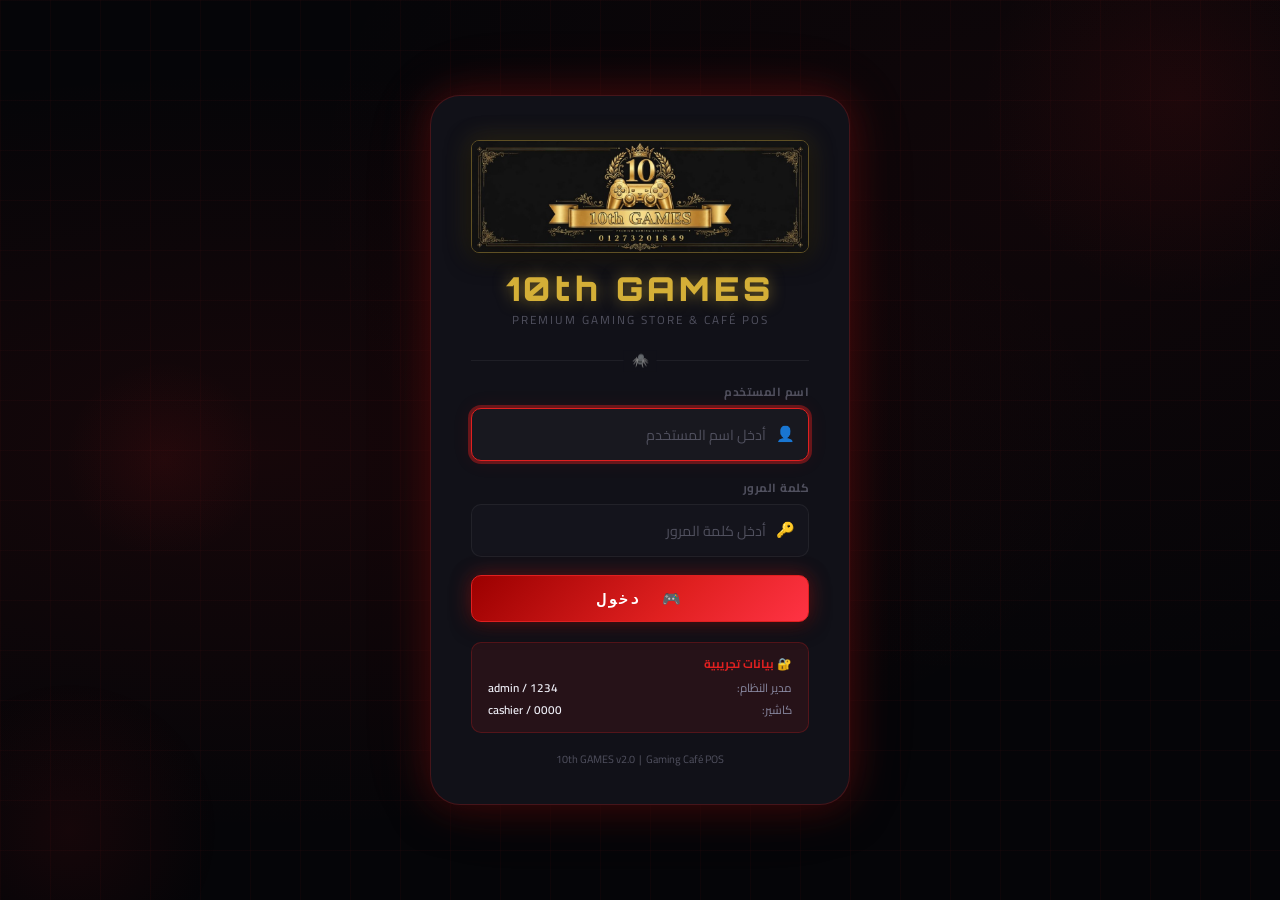
<file: index.html>
<!DOCTYPE html>
<html lang="ar" dir="rtl">
<head>
  <meta charset="UTF-8">
  <meta name="viewport" content="width=device-width, initial-scale=1.0">
  <title>10th GAMES</title>
  <script>
    // Redirect to the appropriate page
    const sess = localStorage.getItem('spiderx_auth_session');
    if (sess) {
      window.location.replace('./dashboard.html');
    } else {
      window.location.replace('./login.html');
    }
  </script>
</head>
<body style="background:#050508;"></body>
</html>
</file>
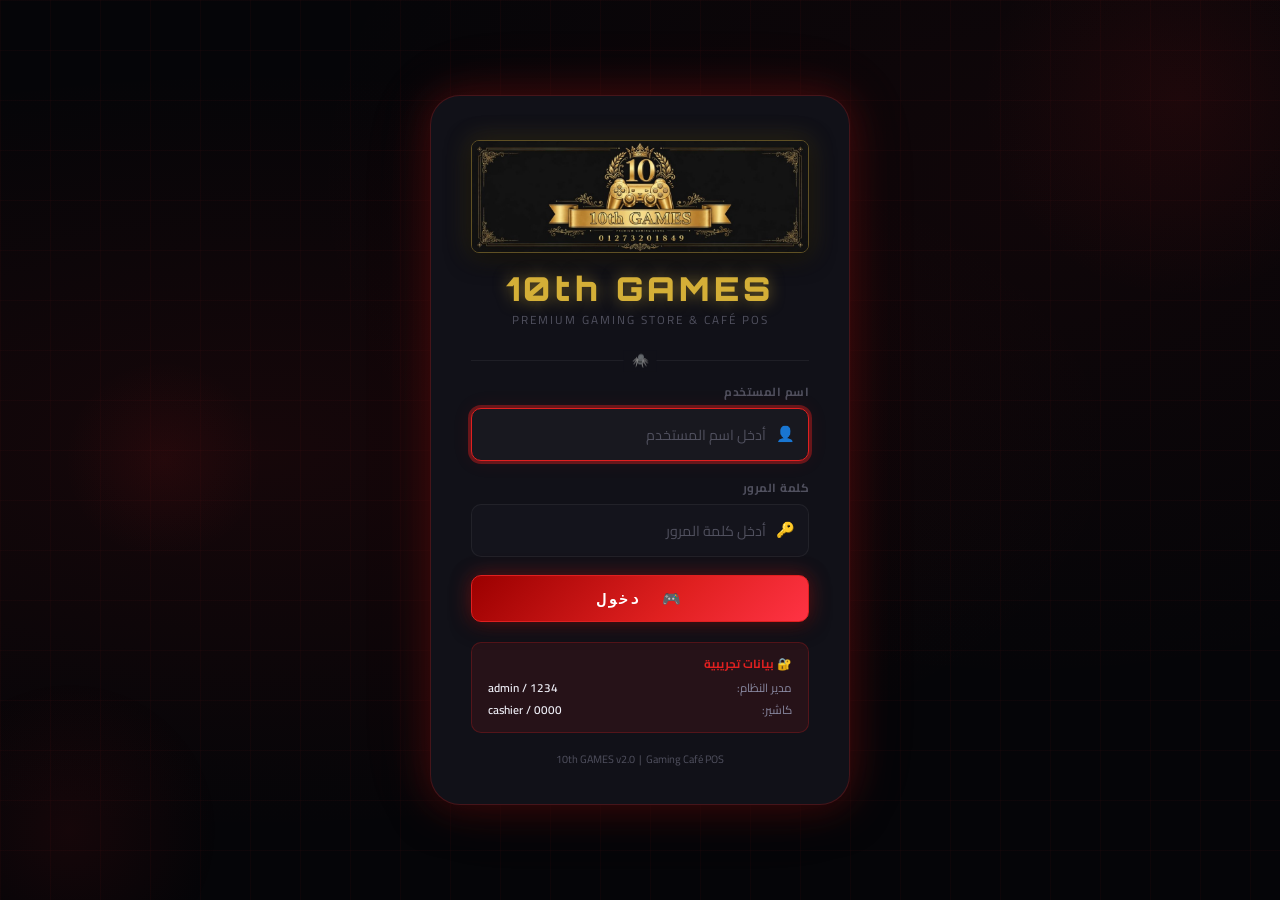
<file: pages/accounting/index.html>
<!DOCTYPE html>
<html lang="ar" dir="rtl">
<head>
  <meta charset="UTF-8"><meta name="viewport" content="width=device-width, initial-scale=1.0">
  <title>10th GAMES — المحاسبة والمصروفات</title>
  <link rel="preconnect" href="https://fonts.googleapis.com">
  <link rel="stylesheet" href="https://fonts.googleapis.com/css2?family=Cairo:wght@400;600;700;800;900&family=Orbitron:wght@700;900&display=swap">
  <link rel="stylesheet" href="../../assets/css/global.css">
  <link rel="stylesheet" href="../../assets/css/layout.css">
  <link rel="stylesheet" href="../../assets/css/components.css">
  <link rel="stylesheet" href="../../assets/css/animations.css">
</head>
<body>
  <div id="sidebarContainer"></div>
  <div class="main-wrapper">
    <div id="topbarContainer"></div>
    <main class="page-section page-fade">
      <div class="page-header">
        <div class="page-title">
          <span class="page-title-icon">💰</span>
          <div>
            <h1>المحاسبة والمصروفات والورديات</h1>
            <p style="margin:0;font-size:0.82rem;color:var(--text-muted);">إدارة المالية وتتبع الصندوق والمصروفات</p>
          </div>
        </div>
        <div class="page-actions">
          <button class="btn btn-secondary btn-sm" onclick="openShiftModal()">🔄 إدارة الوردية</button>
          <button class="btn btn-primary btn-sm" onclick="openExpenseModal()">➕ تسجيل مصروف</button>
        </div>
      </div>

      <!-- Financial Summary Cards -->
      <div class="stats-mini-grid" id="accSummaryGrid" style="grid-template-columns: repeat(4, 1fr); margin-bottom: var(--sp-6);">
        <!-- Filled by JS -->
      </div>

      <div class="tab-bar">
        <button class="tab-btn active" onclick="switchAccTab('expenses', this)">💸 المصروفات</button>
        <button class="tab-btn" onclick="switchAccTab('shifts', this)">⏱ الورديات</button>
      </div>

      <!-- Tab Expenses -->
      <div id="tabExpenses" class="tab-content active">
        <div class="table-wrapper">
          <table class="data-table">
            <thead>
              <tr>
                <th>التاريخ</th>
                <th>الوصف</th>
                <th>الفئة</th>
                <th>المبلغ</th>
                <th>الموظف</th>
                <th>إجراءات</th>
              </tr>
            </thead>
            <tbody id="expensesTableBody"></tbody>
          </table>
        </div>
      </div>

      <!-- Tab Shifts -->
      <div id="tabShifts" class="tab-content">
        <div class="table-wrapper">
          <table class="data-table">
            <thead>
              <tr>
                <th>الكاشير المسلم</th>
                <th>المستلم</th>
                <th>فترة الوردية (الفتح / الإغلاق)</th>
                <th>عهدة البداية</th>
                <th>تفصيل المبيعات (نقدي / فيزا / إنستا)</th>
                <th>إجمالي المبيعات</th>
                <th>المتوقع / الفعلي</th>
                <th>العجز / الزيادة</th>
                <th>الحالة</th>
                <th>إجراءات</th>
              </tr>
            </thead>
            <tbody id="shiftsTableBody"></tbody>
          </table>
        </div>
      </div>

    </main>
  </div>

  <!-- Expense Modal -->
  <div class="modal-overlay hidden" id="expenseModalOverlay" onclick="if(event.target===this)closeModal()">
    <div class="modal">
      <div class="modal-header">
        <span class="modal-title">➕ تسجيل مصروف جديد</span>
        <button class="modal-close" onclick="closeModal()">✕</button>
      </div>
      <div class="modal-body">
        <div class="form-group">
          <label class="form-label">وصف المصروف <span class="form-required">*</span></label>
          <input type="text" id="expDesc" placeholder="مثال: فاتورة كهرباء، شراء أدوات نظافة">
        </div>
        <div class="form-row">
          <div class="form-group">
            <label class="form-label">الفئة</label>
            <select id="expCategory">
              <option value="صيانة">صيانة</option>
              <option value="فواتير">فواتير (كهرباء/نت)</option>
              <option value="ضيافة">ضيافة ومستلزمات</option>
              <option value="رواتب">رواتب ومكافآت</option>
              <option value="أخرى">أخرى</option>
            </select>
          </div>
          <div class="form-group">
            <label class="form-label">المبلغ (ج.م) <span class="form-required">*</span></label>
            <input type="number" id="expAmount" min="1" step="1" value="0">
          </div>
        </div>
      </div>
      <div class="modal-footer">
        <button class="btn btn-primary" onclick="saveExpense()">💾 حفظ المصروف</button>
        <button class="btn btn-ghost" onclick="closeModal()">إلغاء</button>
      </div>
    </div>
  </div>

  <!-- Shift Modal -->
  <div class="modal-overlay hidden" id="shiftModalOverlay" onclick="if(event.target===this)closeModal()">
    <div class="modal modal-lg" style="max-width:750px;">
      <div class="modal-header">
        <span class="modal-title" id="shiftModalTitle">🔄 إدارة الوردية والخزنة النقدية</span>
        <button class="modal-close" onclick="closeModal()">✕</button>
      </div>
      <div class="modal-body" id="shiftModalBody">
        <!-- JS renders open or close shift form -->
      </div>
    </div>
  </div>

  <!-- Shift Details & Handover Receipt Modal -->
  <div class="modal-overlay hidden" id="shiftDetailsModalOverlay" onclick="if(event.target===this)closeModal()">
    <div class="modal modal-md">
      <div class="modal-header">
        <span class="modal-title">📑 تقرير إغلاق وتسليم الوردية</span>
        <button class="modal-close" onclick="closeModal()">✕</button>
      </div>
      <div class="modal-body" id="shiftDetailsContent"></div>
      <div class="modal-footer">
        <button class="btn btn-primary btn-sm" onclick="window.print()">🖨 طباعة تقرير الوردية</button>
        <button class="btn btn-ghost btn-sm" onclick="closeModal()">إغلاق</button>
      </div>
    </div>
  </div>

  <div id="toastContainer" class="toast-container"></div>

  <script>window.BASE_PATH='../../';</script>
  <script>window.PAGE_KEY='accounting';</script>
  <script>window.PAGE_TITLE='المحاسبة';</script>
  <script>window.PAGE_ICON='💰';</script>
  <script src="../../assets/js/utils.js"></script>
  <script src="../../assets/js/db.js"></script>
  <script src="../../assets/js/auth.js"></script>
  <script src="../../assets/js/api.js"></script>
  <script src="../../assets/js/app.js"></script>
  <script src="./accounting.js"></script>
</body>
</html>
</file>
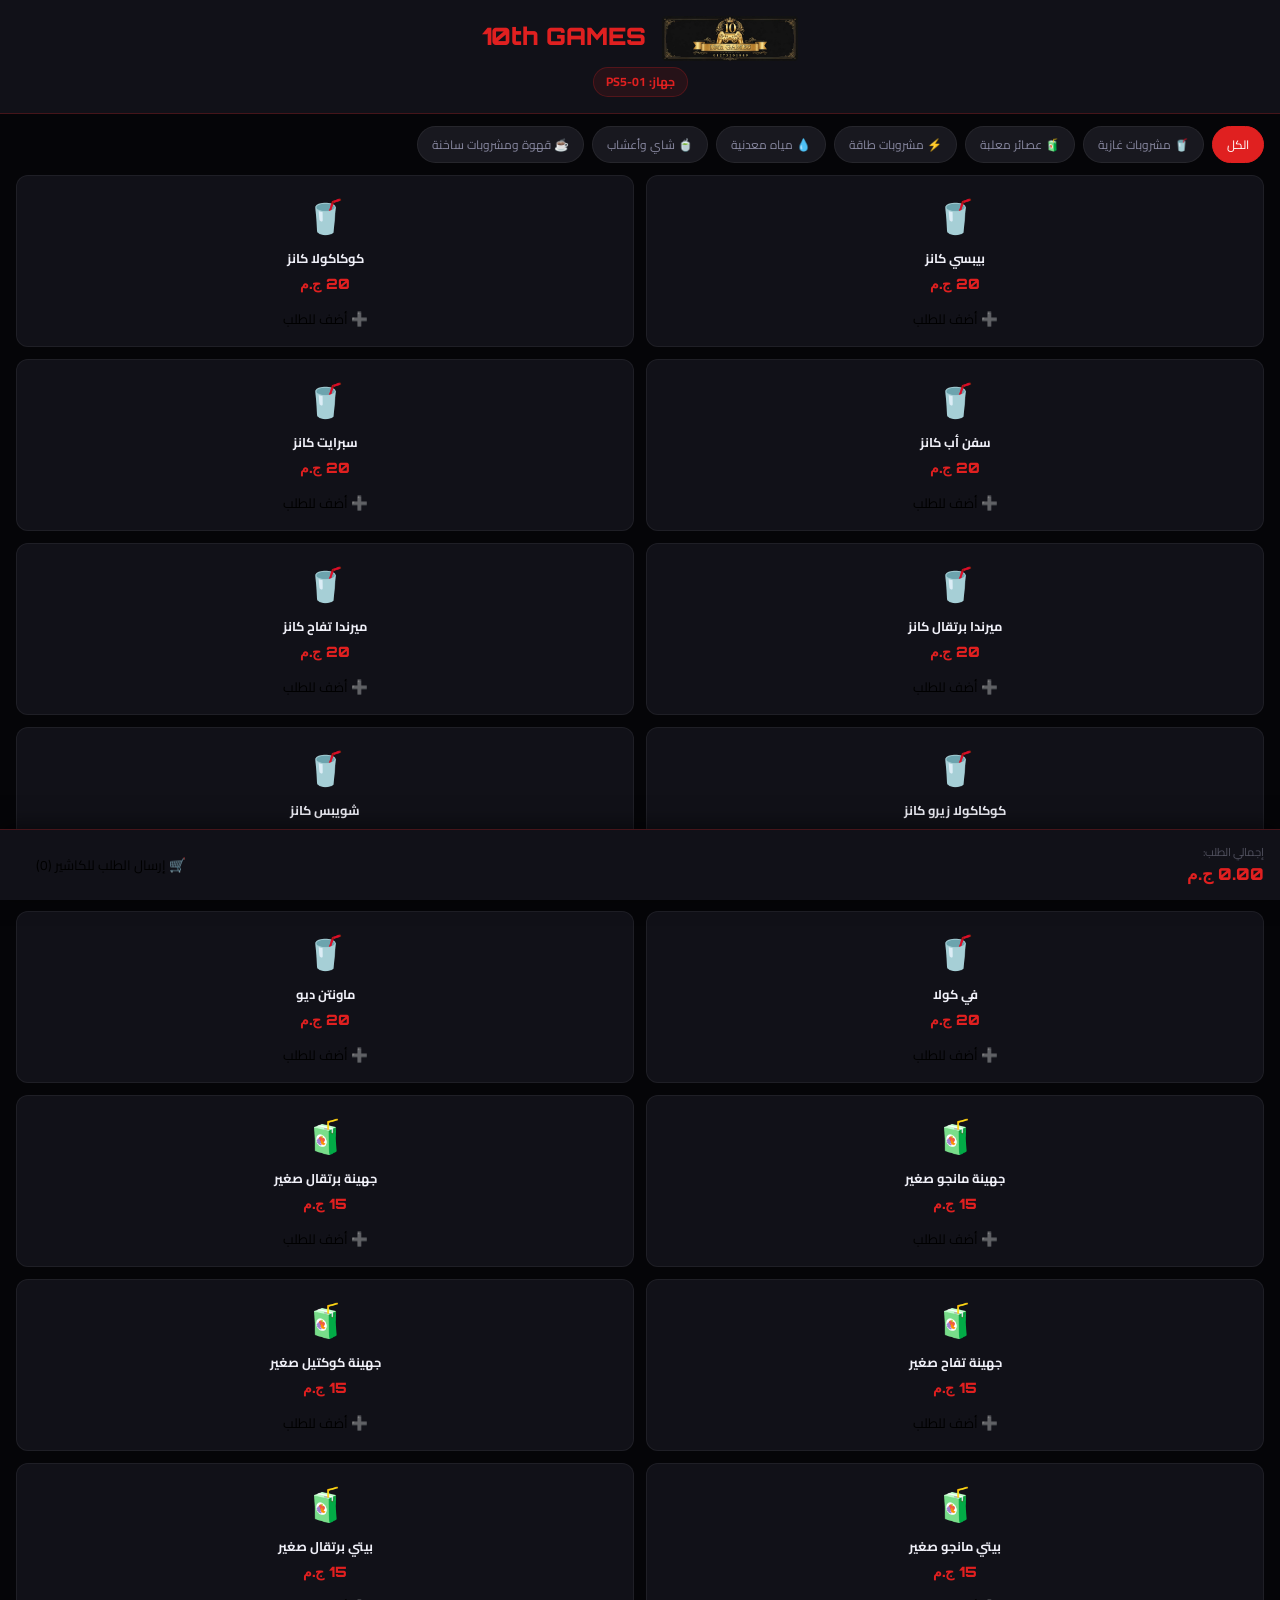
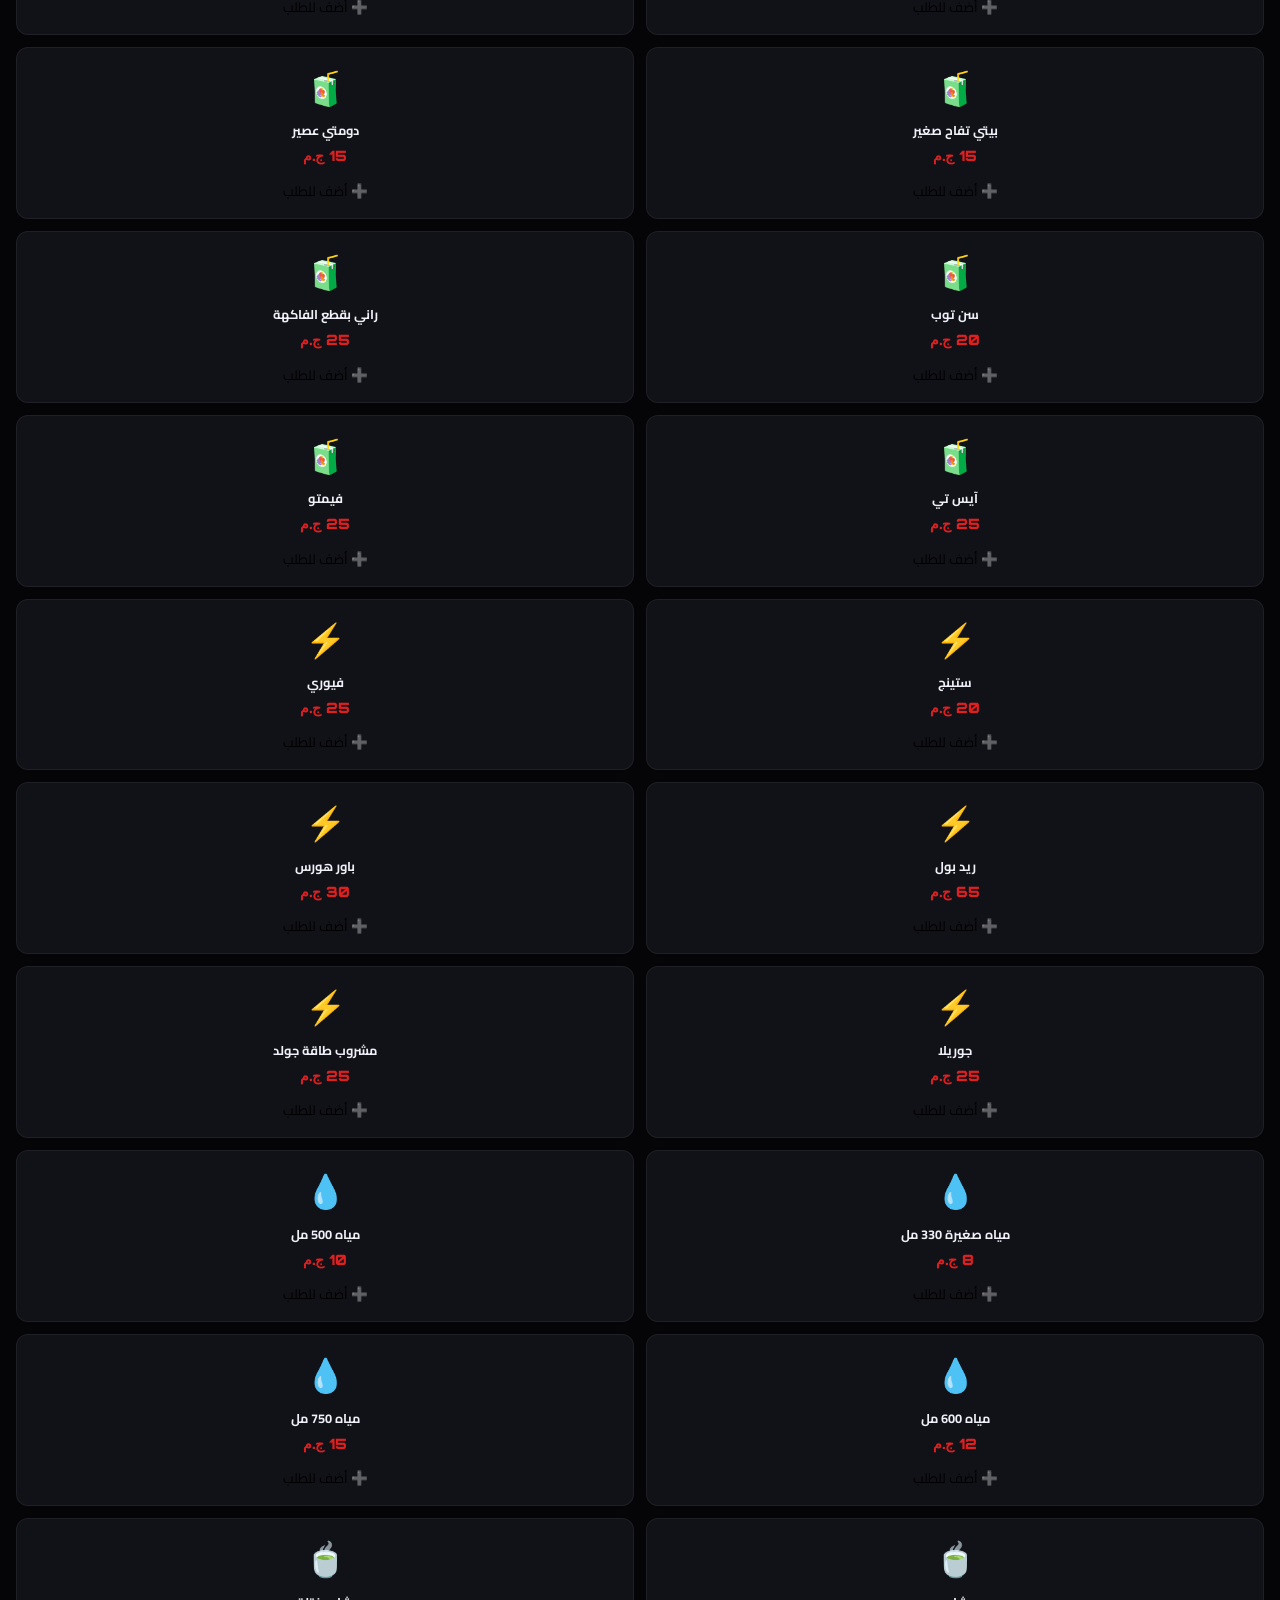
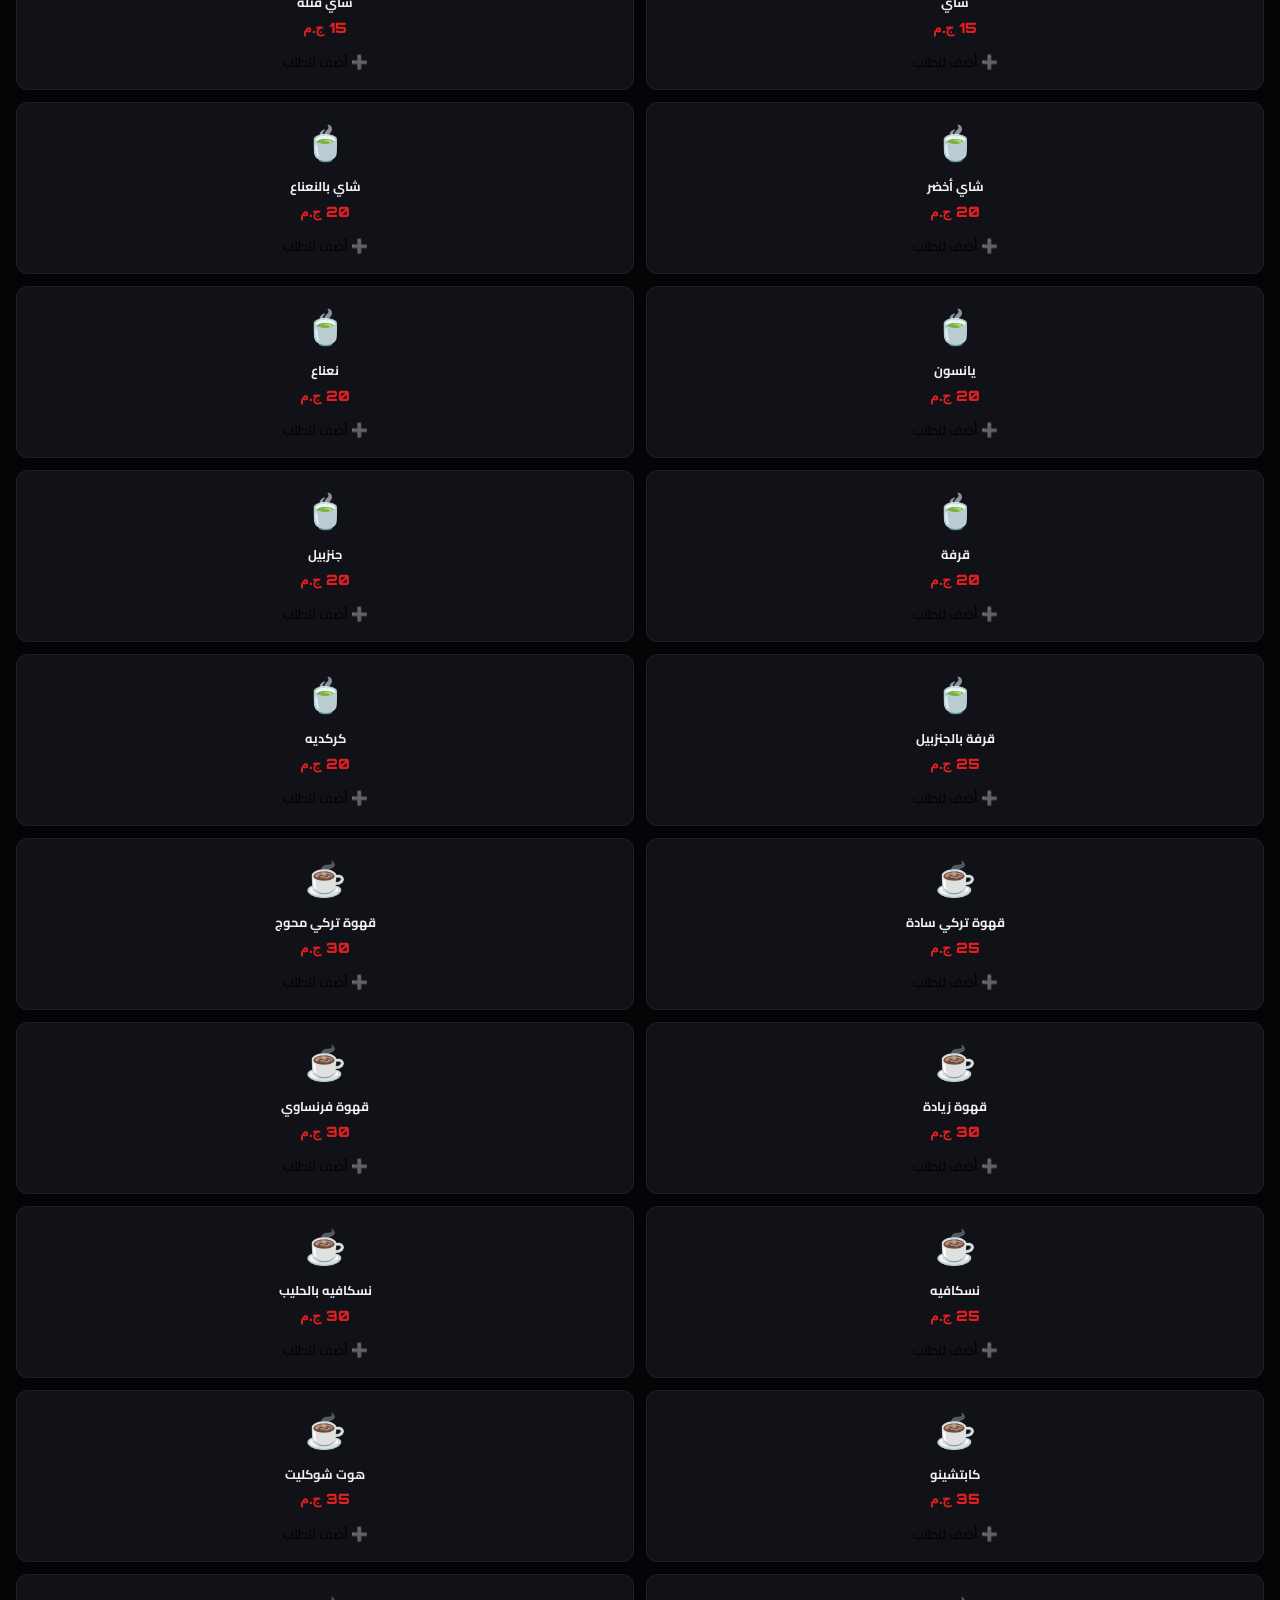
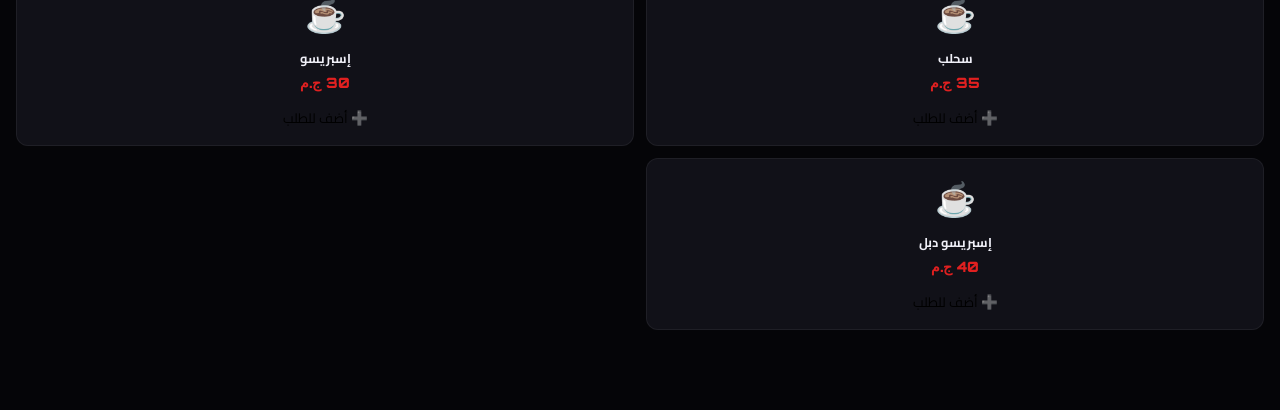
<file: pages/client-order/index.html>
<!DOCTYPE html>
<html lang="ar" dir="rtl">
<head>
  <meta charset="UTF-8">
  <meta name="viewport" content="width=device-width, initial-scale=1.0">
  <title>10th GAMES — قائمة المأكولات والمشروبات</title>
  <link rel="preconnect" href="https://fonts.googleapis.com">
  <link rel="stylesheet" href="https://fonts.googleapis.com/css2?family=Cairo:wght@400;600;700;800;900&family=Orbitron:wght@700;900&display=swap">
  <link rel="stylesheet" href="../../assets/css/global.css">
  <link rel="stylesheet" href="../../assets/css/animations.css">
  <style>
    body { background: var(--bg-void); color: var(--text-primary); font-family: var(--font-main); padding-bottom: 80px; }
    .client-header { background: var(--bg-card); border-bottom: 1px solid var(--red-border); padding: 16px; text-align: center; }
    .client-logo { font-family: var(--font-brand); font-size: 1.6rem; color: var(--red-primary); font-weight: 900; }
    .client-device-badge { background: var(--red-subtle); border: 1px solid var(--red-border); color: var(--red-primary); padding: 4px 12px; border-radius: var(--r-full); font-size: 0.82rem; font-weight: 700; display: inline-block; margin-top: 6px; }

    .client-cats { display: flex; gap: 8px; overflow-x: auto; padding: 12px 16px; scrollbar-width: none; }
    .client-cat-btn { padding: 6px 14px; border-radius: 20px; border: 1px solid var(--border); background: var(--bg-card2); color: var(--text-secondary); font-size: 0.8rem; white-space: nowrap; cursor: pointer; }
    .client-cat-btn.active { background: var(--red-primary); color: #fff; border-color: var(--red-primary); }

    .client-products-grid { display: grid; grid-template-columns: repeat(2, 1fr); gap: 12px; padding: 0 16px; }
    .client-prod-card { background: var(--bg-card); border: 1px solid var(--border); border-radius: 12px; padding: 14px; text-align: center; display: flex; flex-direction: column; align-items: center; justify-content: space-between; }
    .client-prod-icon { font-size: 2.2rem; margin-bottom: 6px; }
    .client-prod-name { font-size: 0.85rem; font-weight: 700; }
    .client-prod-price { font-family: var(--font-brand); color: var(--red-primary); font-weight: 900; font-size: 0.95rem; margin: 4px 0; }

    .client-bottom-bar { position: fixed; bottom: 0; left: 0; right: 0; background: var(--bg-card); border-top: 1px solid var(--red-border); padding: 12px 16px; display: flex; align-items: center; justify-content: space-between; box-shadow: 0 -4px 20px rgba(0,0,0,0.5); z-index: 100; }
  </style>
</head>
<body>

  <header class="client-header">
    <div class="client-logo">
      <img src="../../assets/images/logo.png" alt="10th GAMES" style="max-height:45px;vertical-align:middle;margin-left:8px;border-radius:4px;">
      10th GAMES
    </div>
    <div class="client-device-badge" id="clientDeviceLabel">جهاز: PS5-01</div>
  </header>

  <div class="client-cats" id="clientCatsBar"></div>
  <div class="client-products-grid" id="clientProductsGrid"></div>

  <div class="client-bottom-bar">
    <div>
      <div style="font-size:0.75rem;color:var(--text-muted);">إجمالي الطلب:</div>
      <div style="font-family:var(--font-brand);font-size:1.1rem;font-weight:900;color:var(--red-primary);" id="clientCartTotal">0.00 ج.م</div>
    </div>
    <button class="btn btn-primary" onclick="submitClientOrder()" id="clientSubmitBtn" style="padding:10px 20px;">
      🛒 إرسال الطلب للكاشير (<span id="clientCartCount">0</span>)
    </button>
  </div>

  <div id="toastContainer" class="toast-container"></div>

  <script src="../../assets/js/utils.js"></script>
  <script src="../../assets/js/db.js"></script>
  <script>
    let clientCart = [];
    let deviceId = new URLSearchParams(window.location.search).get('device') || 'dev_ps5_1';

    document.addEventListener('DOMContentLoaded', () => {
      dbSeedDefaults();
      const dev = dbFindById('devices', deviceId);
      if (dev) document.getElementById('clientDeviceLabel').textContent = `جهاز: ${dev.number} (${dev.type})`;

      renderClientProducts('');
      renderClientCats();
    });

    function renderClientCats() {
      const products = dbGet('products');
      const cats = [...new Set(products.map(p => p.category).filter(Boolean))];
      const bar = document.getElementById('clientCatsBar');
      bar.innerHTML = `<button class="client-cat-btn active" onclick="filterClientCat('', this)">الكل</button>` +
        cats.map(c => `<button class="client-cat-btn" onclick="filterClientCat('${c}', this)">${CATEGORY_EMOJI[c]||'📦'} ${c}</button>`).join('');
    }

    function filterClientCat(cat, btn) {
      document.querySelectorAll('.client-cat-btn').forEach(b => b.classList.remove('active'));
      btn.classList.add('active');
      renderClientProducts(cat);
    }

    function renderClientProducts(cat) {
      let products = dbGet('products').filter(p => p.stock > 0);
      if (cat) products = products.filter(p => p.category === cat);

      const grid = document.getElementById('clientProductsGrid');
      grid.innerHTML = products.map(p => {
        const item = clientCart.find(c => c.productId === p.id);
        const qty  = item ? item.qty : 0;
        return `
          <div class="client-prod-card">
            <span class="client-prod-icon">${CATEGORY_EMOJI[p.category]||'🍿'}</span>
            <div class="client-prod-name">${p.name}</div>
            <div class="client-prod-price">${p.sellPrice} ج.م</div>
            <button class="btn btn-secondary btn-xs" style="width:100%;margin-top:6px;" onclick="addClientCart('${p.id}')">
              ${qty > 0 ? `➕ إضافة (${qty})` : '➕ أضف للطلب'}
            </button>
          </div>
        `;
      }).join('');
    }

    function addClientCart(id) {
      const p = dbFindById('products', id);
      if (!p) return;
      const existing = clientCart.find(c => c.productId === id);
      if (existing) { existing.qty++; existing.total = existing.qty * existing.price; }
      else { clientCart.push({ productId: id, name: p.name, price: p.sellPrice, qty: 1, total: p.sellPrice }); }
      updateClientCartBar();
      renderClientProducts('');
    }

    function updateClientCartBar() {
      const count = clientCart.reduce((sum, c) => sum + c.qty, 0);
      const total = clientCart.reduce((sum, c) => sum + c.total, 0);
      document.getElementById('clientCartCount').textContent = count;
      document.getElementById('clientCartTotal').textContent = `${total.toFixed(2)} ج.م`;
    }

    function submitClientOrder() {
      if (!clientCart.length) { alert('السلة فارغة! اختر منتجات أولاً'); return; }

      const dev = dbFindById('devices', deviceId);
      const activeSession = dbGet('sessions').find(s => s.deviceId === deviceId && s.status === 'active');

      const clientOrders = dbGet('client_orders');
      clientOrders.push({
        id: genId(),
        deviceId,
        deviceNumber: dev ? dev.number : 'Unknown',
        sessionId: activeSession ? activeSession.id : null,
        customerName: activeSession ? activeSession.customerName : 'عميل الجهاز',
        items: clientCart,
        total: clientCart.reduce((sum, c) => sum + c.total, 0),
        status: 'pending',
        createdAt: new Date().toISOString()
      });
      dbSet('client_orders', clientOrders);

      // Add notification for cashier
      addDbNotification(`🍿 طلب جديد من الجهاز ${dev ? dev.number : ''}`, 'warning');

      alert('✅ تم إرسال طلبك بنجاح للكاشير! سيتم تجهيزه فوراً.');
      clientCart = [];
      updateClientCartBar();
      renderClientProducts('');
    }
  </script>
</body>
</html>
</file>
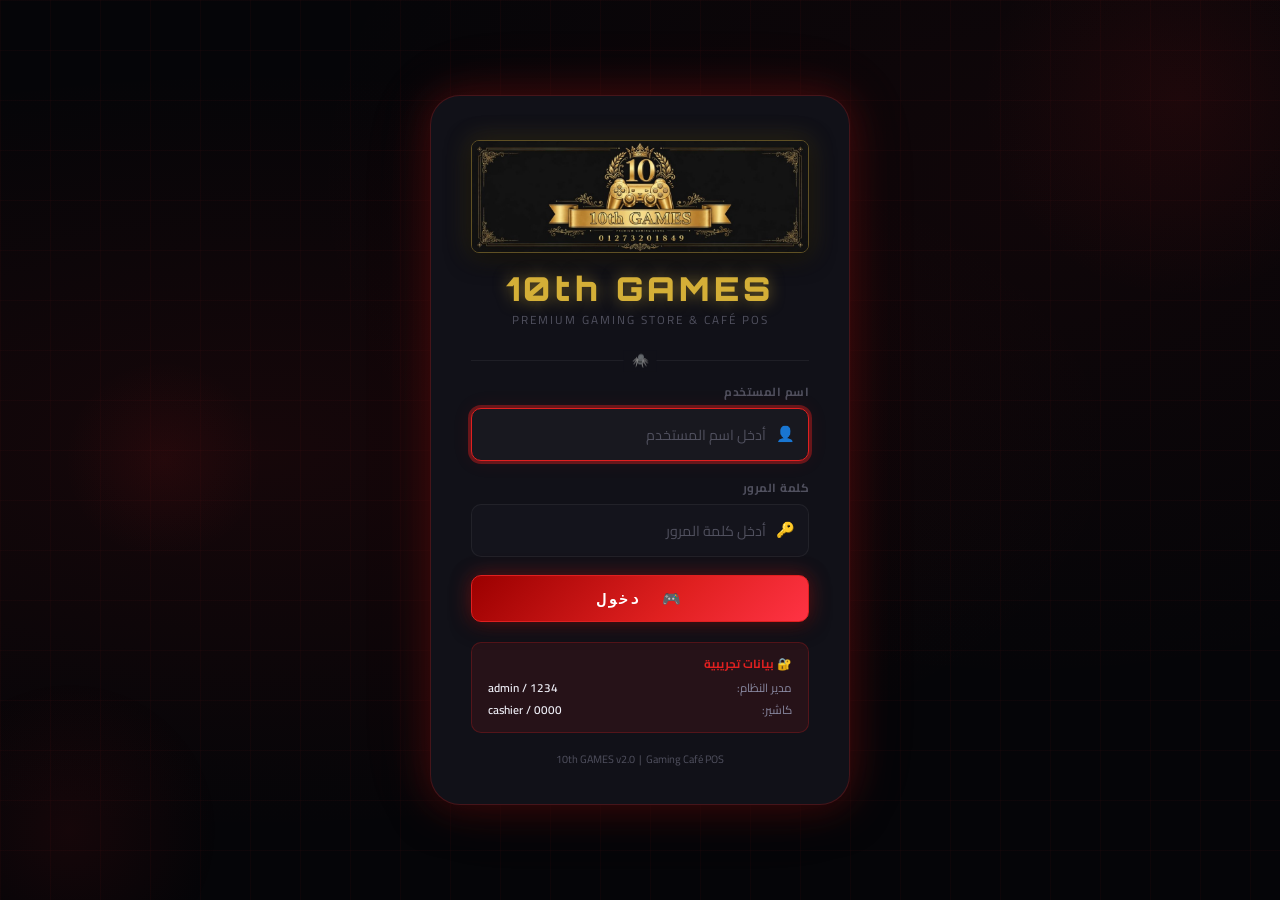
<file: pages/customers/index.html>
<!DOCTYPE html>
<html lang="ar" dir="rtl">
<head>
  <meta charset="UTF-8"><meta name="viewport" content="width=device-width, initial-scale=1.0">
  <title>10th GAMES — العملاء</title>
  <link rel="preconnect" href="https://fonts.googleapis.com">
  <link rel="stylesheet" href="https://fonts.googleapis.com/css2?family=Cairo:wght@400;600;700;800;900&family=Orbitron:wght@700;900&display=swap">
  <link rel="stylesheet" href="../../assets/css/global.css">
  <link rel="stylesheet" href="../../assets/css/layout.css">
  <link rel="stylesheet" href="../../assets/css/components.css">
  <link rel="stylesheet" href="../../assets/css/animations.css">
</head>
<body>
  <div id="sidebarContainer"></div>
  <div class="main-wrapper">
    <div id="topbarContainer"></div>
    <main class="page-section page-fade">
      <div class="page-header">
        <div class="page-title">
          <span class="page-title-icon">👥</span>
          <div>
            <h1>إدارة العملاء</h1>
            <p id="custSummaryText" style="margin:0;font-size:0.82rem;color:var(--text-muted);">جاري التحميل...</p>
          </div>
        </div>
        <div class="page-actions">
          <button class="btn btn-primary btn-sm" onclick="openAddCustomerModal()">➕ عميل جديد</button>
        </div>
      </div>

      <!-- Filters -->
      <div class="filters-bar">
        <div class="search-field">
          <input type="text" id="custSearchInput" placeholder="🔍 بحث باسم العميل أو رقم الهاتف..." oninput="renderCustomers()">
        </div>
      </div>

      <!-- Table -->
      <div class="table-wrapper">
        <table class="data-table">
          <thead>
            <tr>
              <th>الاسم</th>
              <th>رقم الهاتف</th>
              <th>عدد الزيارات</th>
              <th>إجمالي الإنفاق</th>
              <th>الجهاز المفضل</th>
              <th>تاريخ الانضمام</th>
              <th>ملاحظات</th>
              <th>إجراءات</th>
            </tr>
          </thead>
          <tbody id="customersTableBody">
            <!-- Filled by JS -->
          </tbody>
        </table>
      </div>
    </main>
  </div>

  <!-- Customer Modal -->
  <div class="modal-overlay hidden" id="customerModalOverlay" onclick="if(event.target===this)closeModal()">
    <div class="modal">
      <div class="modal-header">
        <span class="modal-title" id="custModalTitle">➕ إضافة عميل</span>
        <button class="modal-close" onclick="closeModal()">✕</button>
      </div>
      <div class="modal-body">
        <input type="hidden" id="custEditId">
        <div class="form-group">
          <label class="form-label">الاسم <span class="form-required">*</span></label>
          <input type="text" id="custName" placeholder="اسم العميل">
        </div>
        <div class="form-group">
          <label class="form-label">رقم الهاتف</label>
          <input type="tel" id="custPhone" placeholder="01xxxxxxxxx">
        </div>
        <div class="form-group">
          <label class="form-label">الجهاز المفضل</label>
          <select id="custFavDevice">
            <option value="">غير محدد</option>
            <option value="PS5">PS5</option>
            <option value="PS4">PS4</option>
            <option value="VIP">VIP</option>
            <option value="PC">PC</option>
          </select>
        </div>
        <div class="form-group">
          <label class="form-label">ملاحظات</label>
          <textarea id="custNotes" placeholder="أي ملاحظات تخص العميل..."></textarea>
        </div>
      </div>
      <div class="modal-footer">
        <button class="btn btn-primary" onclick="saveCustomer()">💾 حفظ</button>
        <button class="btn btn-ghost" onclick="closeModal()">إلغاء</button>
      </div>
    </div>
  </div>

  <div id="toastContainer" class="toast-container"></div>

  <script>window.BASE_PATH='../../';</script>
  <script>window.PAGE_KEY='customers';</script>
  <script>window.PAGE_TITLE='العملاء';</script>
  <script>window.PAGE_ICON='👥';</script>
  <script src="../../assets/js/utils.js"></script>
  <script src="../../assets/js/db.js"></script>
  <script src="../../assets/js/auth.js"></script>
  <script src="../../assets/js/api.js"></script>
  <script src="../../assets/js/app.js"></script>
  <script src="./customers.js"></script>
</body>
</html>
</file>
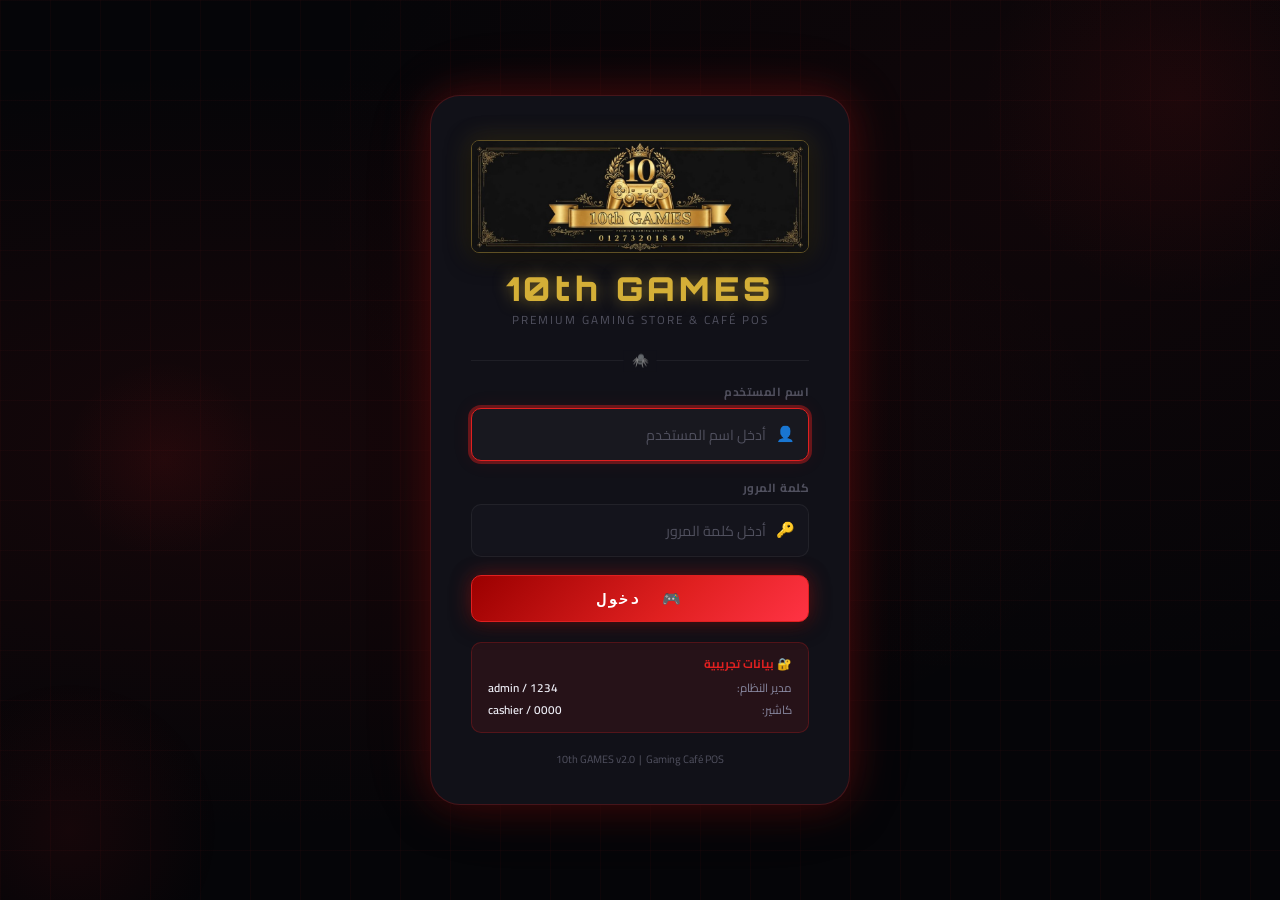
<file: pages/employees/index.html>
<!DOCTYPE html>
<html lang="ar" dir="rtl">
<head>
  <meta charset="UTF-8"><meta name="viewport" content="width=device-width, initial-scale=1.0">
  <title>10th GAMES — الموظفون</title>
  <link rel="preconnect" href="https://fonts.googleapis.com">
  <link rel="stylesheet" href="https://fonts.googleapis.com/css2?family=Cairo:wght@400;600;700;800;900&family=Orbitron:wght@700;900&display=swap">
  <link rel="stylesheet" href="../../assets/css/global.css">
  <link rel="stylesheet" href="../../assets/css/layout.css">
  <link rel="stylesheet" href="../../assets/css/components.css">
  <link rel="stylesheet" href="../../assets/css/animations.css">
</head>
<body>
  <div id="sidebarContainer"></div>
  <div class="main-wrapper">
    <div id="topbarContainer"></div>
    <main class="page-section page-fade">
      <div class="page-header">
        <div class="page-title">
          <span class="page-title-icon">👤</span>
          <div>
            <h1>إدارة الموظفين والصلاحيات</h1>
            <p style="margin:0;font-size:0.82rem;color:var(--text-muted);">إضافة موظفين، تحديد الأدوار والصلاحيات</p>
          </div>
        </div>
        <div class="page-actions">
          <button class="btn btn-primary btn-sm" onclick="openAddEmpModal()">➕ موظف جديد</button>
        </div>
      </div>

      <div class="table-wrapper">
        <table class="data-table">
          <thead>
            <tr>
              <th>الاسم</th>
              <th>اسم المستخدم</th>
              <th>الدور</th>
              <th>تاريخ الانضمام</th>
              <th>الحالة</th>
              <th>إجراءات</th>
            </tr>
          </thead>
          <tbody id="empTableBody"></tbody>
        </table>
      </div>
    </main>
  </div>

  <!-- Employee Modal -->
  <div class="modal-overlay hidden" id="empModalOverlay" onclick="if(event.target===this)closeModal()">
    <div class="modal">
      <div class="modal-header">
        <span class="modal-title" id="empModalTitle">➕ إضافة موظف</span>
        <button class="modal-close" onclick="closeModal()">✕</button>
      </div>
      <div class="modal-body">
        <input type="hidden" id="empEditId">
        <div class="form-group">
          <label class="form-label">الاسم بالكامل <span class="form-required">*</span></label>
          <input type="text" id="empName" placeholder="اسم الموظف">
        </div>
        <div class="form-row">
          <div class="form-group">
            <label class="form-label">اسم المستخدم <span class="form-required">*</span></label>
            <input type="text" id="empUsername" placeholder="username">
          </div>
          <div class="form-group">
            <label class="form-label">كلمة المرور <span class="form-required" id="empPassReq">*</span></label>
            <input type="password" id="empPassword" placeholder="••••••••">
          </div>
        </div>
        <div class="form-group">
          <label class="form-label">الدور والترخيص</label>
          <select id="empRole">
            <option value="cashier">كاشير (صلاحيات أساسية)</option>
            <option value="manager">مشرف (إدارة المنتجات والأجهزة والتقارير)</option>
            <option value="admin">مدير النظام (صلاحيات كاملة)</option>
          </select>
        </div>
      </div>
      <div class="modal-footer">
        <button class="btn btn-primary" onclick="saveEmployee()">💾 حفظ الموظف</button>
        <button class="btn btn-ghost" onclick="closeModal()">إلغاء</button>
      </div>
    </div>
  </div>

  <div id="toastContainer" class="toast-container"></div>

  <script>window.BASE_PATH='../../';</script>
  <script>window.PAGE_KEY='employees';</script>
  <script>window.PAGE_TITLE='الموظفون';</script>
  <script>window.PAGE_ICON='👤';</script>
  <script src="../../assets/js/utils.js"></script>
  <script src="../../assets/js/db.js"></script>
  <script src="../../assets/js/auth.js"></script>
  <script src="../../assets/js/api.js"></script>
  <script src="../../assets/js/app.js"></script>
  <script src="./employees.js"></script>
</body>
</html>
</file>
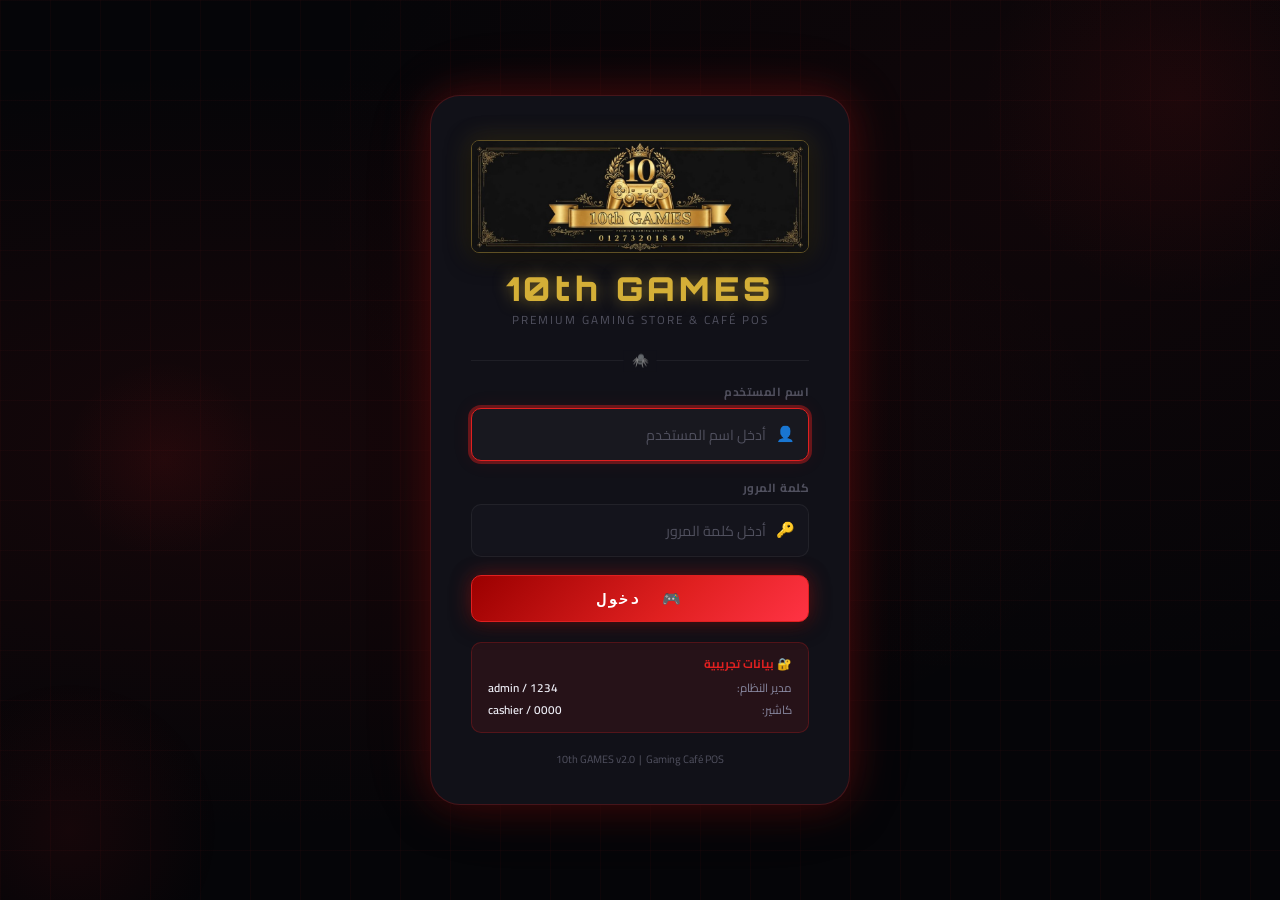
<file: pages/inventory/index.html>
<!DOCTYPE html>
<html lang="ar" dir="rtl">
<head>
  <meta charset="UTF-8"><meta name="viewport" content="width=device-width, initial-scale=1.0">
  <title>10th GAMES — المخزن والمشتريات</title>
  <link rel="preconnect" href="https://fonts.googleapis.com">
  <link rel="stylesheet" href="https://fonts.googleapis.com/css2?family=Cairo:wght@400;600;700;800;900&family=Orbitron:wght@700;900&display=swap">
  <link rel="stylesheet" href="../../assets/css/global.css">
  <link rel="stylesheet" href="../../assets/css/layout.css">
  <link rel="stylesheet" href="../../assets/css/components.css">
  <link rel="stylesheet" href="../../assets/css/animations.css">
</head>
<body>
  <div id="sidebarContainer"></div>
  <div class="main-wrapper">
    <div id="topbarContainer"></div>
    <main class="page-section page-fade">
      <div class="page-header">
        <div class="page-title">
          <span class="page-title-icon">📦</span>
          <div>
            <h1>إدارة المخزن، المنتجات والموردين</h1>
            <p id="invSummaryText" style="margin:0;font-size:0.82rem;color:var(--text-muted);">جاري التحميل...</p>
          </div>
        </div>
        <div class="page-actions">
          <button class="btn btn-ghost btn-sm" onclick="syncOfficialProducts()" title="تحديث وتطبيق قائمة بضاعة 10th GAMES والأسعار الحالية">🔄 تحديث بضاعة 10th GAMES</button>
          <button class="btn btn-secondary btn-sm" onclick="openAddSupplierModal()">🚚 مورد جديد</button>
          <button class="btn btn-primary btn-sm" onclick="openAddProductModal()">➕ منتج جديد</button>
        </div>
      </div>

      <div class="tab-bar">
        <button class="tab-btn active" onclick="switchInvTab('products', this)">📦 قائمة المنتجات</button>
        <button class="tab-btn" onclick="switchInvTab('suppliers', this)">🚚 الموردون والمشتريات</button>
      </div>

      <!-- Tab 1: Products -->
      <div id="tabProducts" class="tab-content active">
        <!-- Filters -->
        <div class="filters-bar">
          <div class="search-field">
            <input type="text" id="invSearchInput" placeholder="🔍 بحث باسم المنتج أو الباركود..." oninput="renderInventory()">
          </div>
          <select id="invCatFilter" class="filter-select" onchange="renderInventory()">
            <option value="">كل الفئات</option>
          </select>
          <select id="invStockFilter" class="filter-select" onchange="renderInventory()">
            <option value="">كل حالات المخزون</option>
            <option value="low">مخزون منخفض</option>
            <option value="out">نفد المخزون</option>
            <option value="good">متوفر</option>
          </select>
        </div>

        <!-- Data Table -->
        <div class="table-wrapper">
          <table class="data-table">
            <thead>
              <tr>
                <th>الباركود</th>
                <th>اسم المنتج</th>
                <th>الفئة</th>
                <th>شراء</th>
                <th>بيع</th>
                <th>الربح</th>
                <th>المخزون</th>
                <th>حد التنبيه</th>
                <th>الحالة</th>
                <th>إجراءات</th>
              </tr>
            </thead>
            <tbody id="inventoryTableBody">
              <!-- Filled by JS -->
            </tbody>
          </table>
        </div>
      </div>

      <!-- Tab 2: Suppliers -->
      <div id="tabSuppliers" class="tab-content">
        <div class="table-wrapper">
          <table class="data-table">
            <thead>
              <tr>
                <th>اسم المورد</th>
                <th>الشركة / المصنع</th>
                <th>رقم الهاتف</th>
                <th>ملاحظات</th>
                <th>تاريخ الإضافة</th>
                <th>إجراءات</th>
              </tr>
            </thead>
            <tbody id="suppliersTableBody"></tbody>
          </table>
        </div>
      </div>

    </main>
  </div>

  <!-- Add/Edit Product Modal -->
  <div class="modal-overlay hidden" id="productModalOverlay" onclick="if(event.target===this)closeModal()">
    <div class="modal modal-lg">
      <div class="modal-header">
        <span class="modal-title" id="productModalTitle">➕ إضافة منتج</span>
        <button class="modal-close" onclick="closeModal()">✕</button>
      </div>
      <div class="modal-body">
        <input type="hidden" id="prodEditId">
        <div class="form-row">
          <div class="form-group">
            <label class="form-label">الباركود <span class="form-required">*</span></label>
            <div class="input-group">
              <input type="text" id="prodBarcode" placeholder="الباركود">
              <button class="btn btn-secondary btn-sm" type="button" onclick="document.getElementById('prodBarcode').value=generateBarcode()">توليد 🎲</button>
            </div>
          </div>
          <div class="form-group">
            <label class="form-label">اسم المنتج <span class="form-required">*</span></label>
            <input type="text" id="prodName" placeholder="مثال: ريد بول">
          </div>
        </div>
        <div class="form-row-3">
          <div class="form-group">
            <label class="form-label">الفئة</label>
            <input type="text" id="prodCategory" placeholder="مثال: مشروبات" list="prodCatsList">
            <datalist id="prodCatsList"></datalist>
          </div>
          <div class="form-group">
            <label class="form-label">سعر الشراء (ج.م)</label>
            <input type="number" id="prodCost" min="0" step="0.5" value="0">
          </div>
          <div class="form-group">
            <label class="form-label">سعر البيع (ج.م) <span class="form-required">*</span></label>
            <input type="number" id="prodPrice" min="0" step="0.5" value="0">
          </div>
        </div>
        <div class="form-row">
          <div class="form-group">
            <label class="form-label">الكمية الحالية</label>
            <input type="number" id="prodStock" min="0" value="0">
          </div>
          <div class="form-group">
            <label class="form-label">الحد الأدنى للتنبيه</label>
            <input type="number" id="prodMinStock" min="0" value="5">
          </div>
        </div>
      </div>
      <div class="modal-footer">
        <button class="btn btn-primary" onclick="saveProduct()">💾 حفظ</button>
        <button class="btn btn-ghost" onclick="closeModal()">إلغاء</button>
      </div>
    </div>
  </div>

  <!-- Supplier Modal -->
  <div class="modal-overlay hidden" id="supplierModalOverlay" onclick="if(event.target===this)closeModal()">
    <div class="modal">
      <div class="modal-header">
        <span class="modal-title" id="suppModalTitle">🚚 إضافة مورد</span>
        <button class="modal-close" onclick="closeModal()">✕</button>
      </div>
      <div class="modal-body">
        <input type="hidden" id="suppEditId">
        <div class="form-group">
          <label class="form-label">اسم المورد <span class="form-required">*</span></label>
          <input type="text" id="suppName" placeholder="مثال: شركة الأهرام للمشروبات">
        </div>
        <div class="form-row">
          <div class="form-group">
            <label class="form-label">الشركة / المصنع</label>
            <input type="text" id="suppCompany" placeholder="اسم الشركة">
          </div>
          <div class="form-group">
            <label class="form-label">رقم الهاتف</label>
            <input type="tel" id="suppPhone" placeholder="01xxxxxxxxx">
          </div>
        </div>
        <div class="form-group">
          <label class="form-label">ملاحظات</label>
          <input type="text" id="suppNotes" placeholder="أي ملاحظات تخص المورد...">
        </div>
      </div>
      <div class="modal-footer">
        <button class="btn btn-primary" onclick="saveSupplier()">💾 حفظ المورد</button>
        <button class="btn btn-ghost" onclick="closeModal()">إلغاء</button>
      </div>
    </div>
  </div>

  <div id="toastContainer" class="toast-container"></div>

  <script>window.BASE_PATH='../../';</script>
  <script>window.PAGE_KEY='inventory';</script>
  <script>window.PAGE_TITLE='المخزن';</script>
  <script>window.PAGE_ICON='📦';</script>
  <script src="../../assets/js/utils.js"></script>
  <script src="../../assets/js/db.js"></script>
  <script src="../../assets/js/auth.js"></script>
  <script src="../../assets/js/api.js"></script>
  <script src="../../assets/js/app.js"></script>
  <script src="./inventory.js"></script>
</body>
</html>
</file>
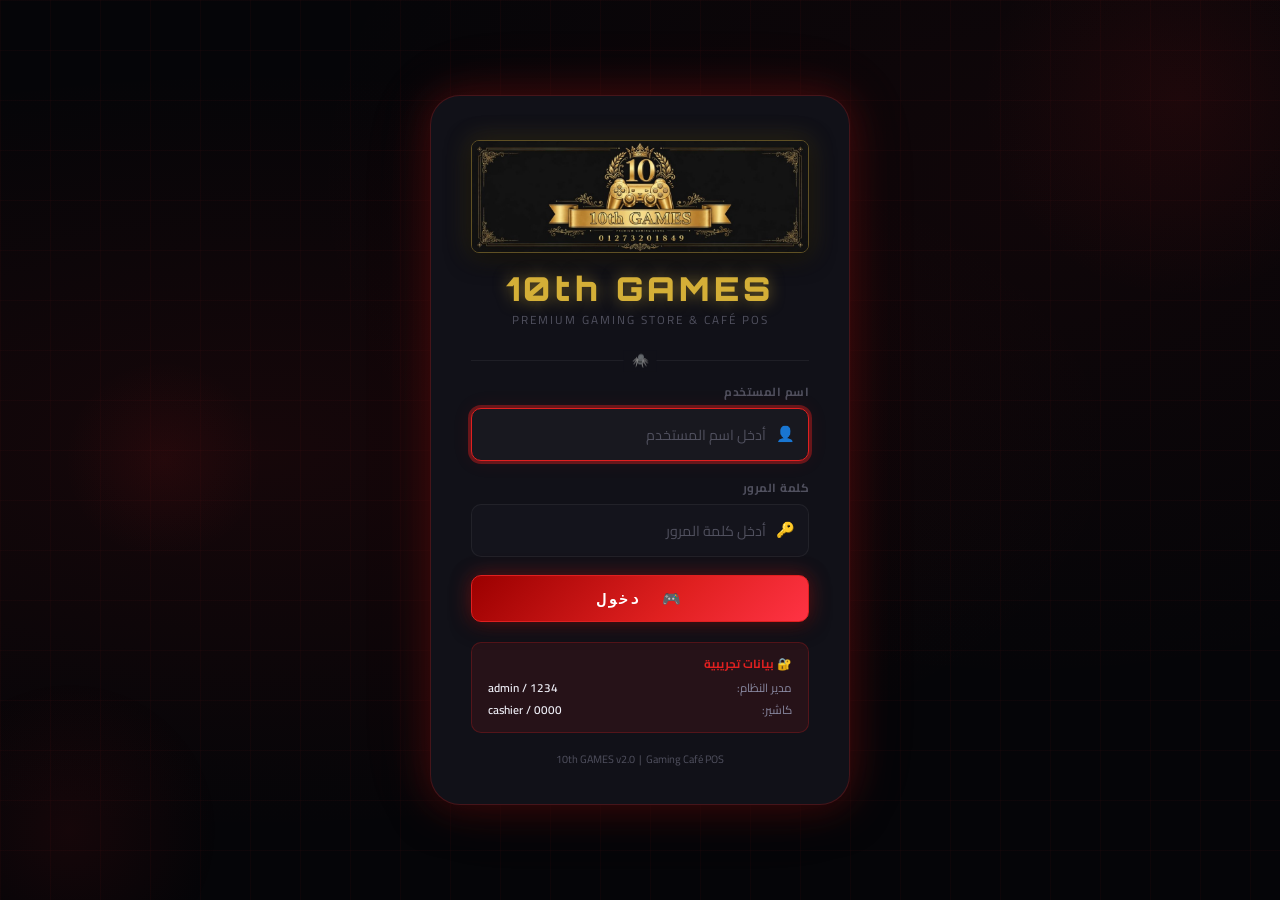
<file: pages/playstation/index.html>
<!DOCTYPE html>
<html lang="ar" dir="rtl">
<head>
  <meta charset="UTF-8">
  <meta name="viewport" content="width=device-width, initial-scale=1.0">
  <title>10th GAMES — إدارة البلايستيشن وخريطة المحل</title>
  <link rel="preconnect" href="https://fonts.googleapis.com">
  <link rel="stylesheet" href="https://fonts.googleapis.com/css2?family=Cairo:wght@400;600;700;800;900&family=Orbitron:wght@700;900&display=swap">
  <link rel="stylesheet" href="../../assets/css/global.css">
  <link rel="stylesheet" href="../../assets/css/layout.css">
  <link rel="stylesheet" href="../../assets/css/components.css">
  <link rel="stylesheet" href="../../assets/css/animations.css">
  <link rel="stylesheet" href="./playstation.css">
</head>
<body>
  <div id="sidebarContainer"></div>
  <div class="main-wrapper">
    <div id="topbarContainer"></div>
    <main class="page-section page-fade">

      <!-- Header -->
      <div class="page-header">
        <div class="page-title">
          <span class="page-title-icon">🎮</span>
          <div>
            <h1>إدارة البلايستيشن وخريطة المحل التفاعلية</h1>
            <p id="psStatusSummary" style="margin:0;font-size:0.82rem;color:var(--text-muted);">جاري التحميل...</p>
          </div>
        </div>
        <div class="page-actions">
          <div class="tab-bar" style="margin:0;">
            <button class="tab-btn active" id="viewCardsBtn" onclick="switchPsView('cards')">📋 شبكة الأجهزة</button>
            <button class="tab-btn" id="viewFloorBtn" onclick="switchPsView('floor')">🗺️ خريطة المحل</button>
          </div>
          <button class="btn btn-secondary btn-sm" onclick="openWaitingListModal()">📋 الانتظار (<span id="waitingCountBadge">0</span>)</button>
          <button class="btn btn-primary btn-sm" onclick="openStartSessionModal(null)">▶ بدء جلسة</button>
        </div>
      </div>

      <!-- Waiting List Banner (shown if customers are waiting and a device becomes free) -->
      <div id="waitingAlertBanner" class="alert alert-warning hidden" style="display:none;margin-bottom:var(--sp-4);">
        <span class="alert-icon">⏳</span>
        <div style="flex:1;">
          <strong>يوجد عملاء في قائمة الانتظار!</strong>
          العميل التالي: <strong id="nextWaitingCustomerName">—</strong>
        </div>
        <button class="btn btn-success btn-sm" onclick="serveNextWaitingCustomer()">🚀 تشغيل العميل التالي</button>
      </div>

      <!-- Stats mini bar -->
      <div class="stats-mini-grid" id="psStatsGrid" style="grid-template-columns: repeat(5, 1fr); margin-bottom: var(--sp-4);"></div>

      <!-- View Container 1: Cards View -->
      <div id="viewCardsContainer" class="ps-devices-grid">
        <!-- Filled by JS -->
      </div>

      <!-- View Container 2: Interactive Gaming Floor Map -->
      <div id="viewFloorContainer" class="floor-map-grid hidden" style="display:none;">
        <!-- Filled by JS -->
      </div>

    </main>
  </div>

  <!-- ══ MODAL: Waiting List ══ -->
  <div class="modal-overlay hidden" id="waitingModalOverlay" onclick="if(event.target===this)closeModal()">
    <div class="modal modal-md">
      <div class="modal-header">
        <span class="modal-title">⏳ قائمة انتظار العملاء</span>
        <button class="modal-close" onclick="closeModal()">✕</button>
      </div>
      <div class="modal-body">
        <div class="form-row mb-3">
          <div class="form-group">
            <label class="form-label">اسم العميل</label>
            <input type="text" id="waitCustName" placeholder="اسم العميل">
          </div>
          <div class="form-group">
            <label class="form-label">رقم الهاتف</label>
            <input type="tel" id="waitCustPhone" placeholder="01xxxxxxxxx">
          </div>
          <div style="display:flex;align-items:flex-end;">
            <button class="btn btn-primary btn-sm" onclick="addCustomerToWaitingList()">➕ إضافة للقائمة</button>
          </div>
        </div>

        <div class="table-wrapper">
          <table class="data-table">
            <thead>
              <tr>
                <th># الأولوية</th>
                <th>اسم العميل</th>
                <th>رقم الهاتف</th>
                <th>وقت الوصول</th>
                <th>إجراءات</th>
              </tr>
            </thead>
            <tbody id="waitingListTableBody"></tbody>
          </table>
        </div>
      </div>
    </div>
  </div>

  <!-- ══ MODAL: Device Detailed History ══ -->
  <div class="modal-overlay hidden" id="deviceHistoryModalOverlay" onclick="if(event.target===this)closeModal()">
    <div class="modal modal-lg">
      <div class="modal-header">
        <span class="modal-title" id="devHistModalTitle">📜 سجل وتفاصيل الجهاز</span>
        <button class="modal-close" onclick="closeModal()">✕</button>
      </div>
      <div class="modal-body" id="devHistModalBody"></div>
    </div>
  </div>

  <!-- ══ MODAL: Start Session ══ -->
  <div class="modal-overlay hidden" id="startSessionModalOverlay" onclick="if(event.target===this)closeModal()">
    <div class="modal modal-lg">
      <div class="modal-header">
        <span class="modal-title">▶ بدء جلسة جديدة</span>
        <button class="modal-close" onclick="closeModal()">✕</button>
      </div>
      <div class="modal-body">
        <div class="form-row">
          <div class="form-group">
            <label class="form-label">الجهاز <span class="form-required">*</span></label>
            <select id="ssDevice" onchange="updateSessionPriceDisplay()">
              <option value="">اختر جهاز...</option>
            </select>
          </div>
          <div class="form-group">
            <label class="form-label">نوع الجلسة</label>
            <select id="ssType" onchange="updateSessionPriceDisplay()">
              <option value="open">مفتوحة (بالساعة)</option>
              <option value="timed">محددة الوقت</option>
            </select>
          </div>
        </div>
        <div class="form-row">
          <div class="form-group">
            <label class="form-label">اسم العميل</label>
            <input type="text" id="ssCustomerName" placeholder="اسم العميل (اختياري)" list="ssCustomersList">
            <datalist id="ssCustomersList"></datalist>
          </div>
          <div class="form-group">
            <label class="form-label">رقم الهاتف</label>
            <input type="tel" id="ssCustomerPhone" placeholder="01xxxxxxxxx">
          </div>
        </div>
        <div class="form-row" id="ssTimedRow" style="display:none;">
          <div class="form-group">
            <label class="form-label">المدة (بالدقائق)</label>
            <input type="number" id="ssDuration" min="15" step="15" value="60" placeholder="60" oninput="updateSessionPriceDisplay()">
          </div>
          <div class="form-group">
            <label class="form-label">السعر المحسوب</label>
            <div style="padding:10px 13px;background:var(--bg-card2);border:1px solid var(--border);border-radius:var(--r-sm);font-weight:700;color:var(--red-primary);font-family:var(--font-brand);" id="ssCalcPrice">0.00 ج.م</div>
          </div>
        </div>
        <div class="form-row">
          <div class="form-group">
            <label class="form-label">سعر الساعة (ج.م)</label>
            <input type="number" id="ssHourlyPrice" min="1" step="0.5" value="50" onchange="updateSessionPriceDisplay()">
          </div>
          <div class="form-group">
            <label class="form-label">ملاحظات</label>
            <input type="text" id="ssNotes" placeholder="أي ملاحظات...">
          </div>
        </div>
      </div>
      <div class="modal-footer">
        <button class="btn btn-primary" onclick="startSession()">▶ بدء الجلسة</button>
        <button class="btn btn-ghost" onclick="closeModal()">إلغاء</button>
      </div>
    </div>
  </div>

  <!-- ══ MODAL: Extend Time ══ -->
  <div class="modal-overlay hidden" id="extendModalOverlay" onclick="if(event.target===this)closeModal()">
    <div class="modal modal-sm">
      <div class="modal-header">
        <span class="modal-title">⏳ تمديد وقت الجلسة</span>
        <button class="modal-close" onclick="closeModal()">✕</button>
      </div>
      <div class="modal-body">
        <input type="hidden" id="extSessionId">
        <div class="form-group">
          <label class="form-label">إضافة وقت (بالدقائق)</label>
          <select id="extMinutes">
            <option value="15">15 دقيقة</option>
            <option value="30" selected>30 دقيقة</option>
            <option value="45">45 دقيقة</option>
            <option value="60">60 دقيقة (ساعة)</option>
            <option value="120">120 دقيقة (ساعتان)</option>
          </select>
        </div>
      </div>
      <div class="modal-footer">
        <button class="btn btn-primary" onclick="confirmExtendSession()">⏳ تمديد الوقت</button>
        <button class="btn btn-ghost" onclick="closeModal()">إلغاء</button>
      </div>
    </div>
  </div>

  <!-- ══ MODAL: Transfer Device ══ -->
  <div class="modal-overlay hidden" id="transferModalOverlay" onclick="if(event.target===this)closeModal()">
    <div class="modal modal-sm">
      <div class="modal-header">
        <span class="modal-title">🔄 نقل الجلسة لجهاز آخر</span>
        <button class="modal-close" onclick="closeModal()">✕</button>
      </div>
      <div class="modal-body">
        <input type="hidden" id="trSessionId">
        <input type="hidden" id="trFromDeviceId">
        <div class="form-group">
          <label class="form-label">الجهاز الجديد (المتاح)</label>
          <select id="trToDeviceId">
            <option value="">اختر جهاز متوفر...</option>
          </select>
        </div>
      </div>
      <div class="modal-footer">
        <button class="btn btn-primary" onclick="confirmTransferDevice()">🔄 تأكيد النقل</button>
        <button class="btn btn-ghost" onclick="closeModal()">إلغاء</button>
      </div>
    </div>
  </div>

  <!-- ══ MODAL: End Session ══ -->
  <div class="modal-overlay hidden" id="endSessionModalOverlay" onclick="if(event.target===this)closeModal()">
    <div class="modal">
      <div class="modal-header">
        <span class="modal-title">⏹ إنهاء الجلسة</span>
        <button class="modal-close" onclick="closeModal()">✕</button>
      </div>
      <div class="modal-body">
        <div id="endSessionDetails"></div>
        <div class="divider"></div>
        <div class="form-group">
          <label class="form-label">طريقة الدفع</label>
          <select id="endPayMethod">
            <option value="cash">💵 نقدي</option>
            <option value="visa">💳 فيزا</option>
            <option value="instapay">📱 إنستاباي</option>
            <option value="wallet">👛 محفظة إلكترونية</option>
          </select>
        </div>
        <div class="form-group">
          <label class="form-label">خصم (ج.م)</label>
          <input type="number" id="endDiscount" min="0" value="0" placeholder="0">
        </div>
      </div>
      <div class="modal-footer">
        <button class="btn btn-danger" onclick="confirmEndSession()">💳 إنهاء وتحصيل</button>
        <button class="btn btn-ghost" onclick="closeModal()">إلغاء</button>
      </div>
    </div>
  </div>

  <!-- ══ MODAL: Add/Edit Device ══ -->
  <div class="modal-overlay hidden" id="deviceModalOverlay" onclick="if(event.target===this)closeModal()">
    <div class="modal">
      <div class="modal-header">
        <span class="modal-title" id="deviceModalTitle">➕ إضافة جهاز</span>
        <button class="modal-close" onclick="closeModal()">✕</button>
      </div>
      <div class="modal-body">
        <input type="hidden" id="deviceEditId">
        <div class="form-row">
          <div class="form-group">
            <label class="form-label">نوع الجهاز <span class="form-required">*</span></label>
            <select id="deviceType">
              <option value="PS5">🎮 PS5</option>
              <option value="PS4">🕹️ PS4</option>
              <option value="VIP">👑 VIP</option>
              <option value="PC">💻 PC</option>
            </select>
          </div>
          <div class="form-group">
            <label class="form-label">رقم/اسم الجهاز <span class="form-required">*</span></label>
            <input type="text" id="deviceNumber" placeholder="مثال: PS5-01">
          </div>
        </div>
        <div class="form-row">
          <div class="form-group">
            <label class="form-label">سعر الساعة (ج.م)</label>
            <input type="number" id="deviceHourlyPrice" min="1" step="0.5" value="50">
          </div>
          <div class="form-group">
            <label class="form-label">الحالة</label>
            <select id="deviceStatus">
              <option value="available">✅ متاح</option>
              <option value="maintenance">🔧 صيانة</option>
              <option value="reserved">⏳ محجوز</option>
            </select>
          </div>
        </div>
      </div>
      <div class="modal-footer">
        <button class="btn btn-primary" onclick="saveDevice()">💾 حفظ</button>
        <button class="btn btn-ghost" onclick="closeModal()">إلغاء</button>
      </div>
    </div>
  </div>

  <div id="toastContainer" class="toast-container"></div>

  <!-- Scripts -->
  <script>window.BASE_PATH = '../../';</script>
  <script>window.PAGE_KEY = 'playstation';</script>
  <script>window.PAGE_TITLE = 'إدارة البلايستيشن وخريطة المحل';</script>
  <script>window.PAGE_ICON  = '🎮';</script>
  <script src="../../assets/js/utils.js"></script>
  <script src="../../assets/js/db.js"></script>
  <script src="../../assets/js/auth.js"></script>
  <script src="../../assets/js/api.js"></script>
  <script src="../../assets/js/app.js"></script>
  <script src="./playstation.js"></script>
</body>
</html>
</file>
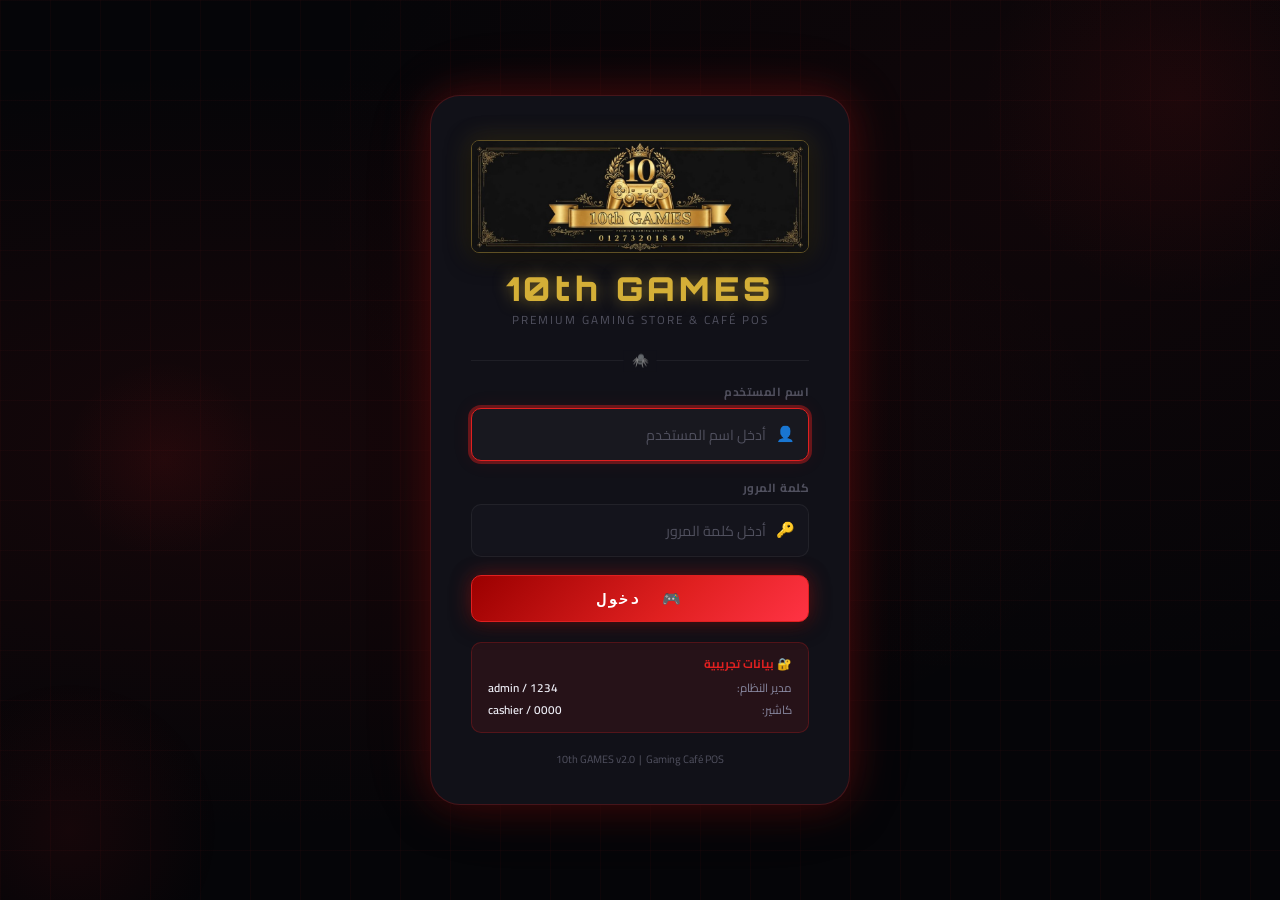
<file: pages/pos/index.html>
<!DOCTYPE html>
<html lang="ar" dir="rtl">
<head>
  <meta charset="UTF-8"><meta name="viewport" content="width=device-width, initial-scale=1.0">
  <title>10th GAMES — الكاشير وربط السلة الذكي</title>
  <link rel="preconnect" href="https://fonts.googleapis.com">
  <link rel="stylesheet" href="https://fonts.googleapis.com/css2?family=Cairo:wght@400;600;700;800;900&family=Orbitron:wght@700;900&display=swap">
  <link rel="stylesheet" href="../../assets/css/global.css">
  <link rel="stylesheet" href="../../assets/css/layout.css">
  <link rel="stylesheet" href="../../assets/css/components.css">
  <link rel="stylesheet" href="../../assets/css/animations.css">
  <link rel="stylesheet" href="./pos.css">
</head>
<body>
  <div id="sidebarContainer"></div>
  <div class="main-wrapper">
    <div id="topbarContainer"></div>
    <main class="page-section page-fade" style="padding-bottom:0;">
      <div class="pos-layout">

        <!-- LEFT: Products Panel -->
        <div class="pos-products-panel">
          <div class="pos-search-bar">
            <div class="search-field" style="flex:1;">
              <input type="text" id="posSearchInput" placeholder="🔍 بحث بالاسم أو الباركود..." oninput="posSearch()">
              <span class="search-icon">⌕</span>
            </div>
            <button class="btn btn-secondary btn-sm" onclick="openPosReturnsModal()" style="font-weight:700;display:flex;align-items:center;gap:6px;white-space:nowrap;" title="استعراض العمليات السابقة وعمل مرتجع">
              <span>⏮️</span>
              <span>العمليات السابقة والمرتجعات</span>
            </button>
            <button class="btn btn-primary btn-sm" onclick="openBarcodeScanner()">📷 مسح</button>
          </div>

          <!-- Categories tabs -->
          <div class="pos-cats" id="posCatsBar">
            <button class="pos-cat-btn active" onclick="filterPosCat('')" data-cat="">الكل</button>
          </div>

          <!-- Products grid -->
          <div class="pos-products-grid" id="posProductsGrid">
            <!-- Filled by JS -->
          </div>
        </div>

        <!-- RIGHT: Cart Panel with Smart Cart Linking -->
        <div class="pos-cart-panel">
          <div class="pos-cart-header">
            <h3>🛒 السلة وربط الطلب</h3>
            <div class="flex gap-2 items-center">
              <span class="badge badge-red" id="posCartCount">0</span>
              <button class="btn btn-ghost btn-xs" onclick="clearCart()">🗑 مسح</button>
            </div>
          </div>

          <!-- SMART CART LINKING SELECTOR -->
          <div class="smart-link-container">
            <div class="smart-link-tabs">
              <button class="smart-tab-btn active" id="tabDeviceLink" onclick="switchCartLinkMode('device')">
                🎮 اختيار جهاز شغال
              </button>
              <button class="smart-tab-btn" id="tabManualLink" onclick="switchCartLinkMode('manual')">
                ✍️ كتابة اسم العميل
              </button>
            </div>

            <!-- Mode 1: Device Dropdown -->
            <div id="modeDeviceLink" class="smart-link-body">
              <select id="posOccupiedDeviceSelect" class="smart-device-select" onchange="onSelectOccupiedDevice()">
                <option value="">اختر جهاز مشغول حالياً...</option>
              </select>
            </div>

            <!-- Mode 2: Manual Customer Input -->
            <div id="modeManualLink" class="smart-link-body hidden" style="display:none;">
              <input type="text" id="posCustomerName" placeholder="👤 اسم العميل (مستقل - اختياري)" list="posCustomersList" oninput="onManualCustomerNameChange()">
              <datalist id="posCustomersList"></datalist>
            </div>

            <!-- Session Info Card (Rendered when device is linked) -->
            <div id="sessionInfoCard" class="session-info-card hidden" style="display:none;">
              <!-- Filled dynamically by pos.js -->
            </div>
          </div>

          <!-- Cart items -->
          <div class="pos-cart-items" id="posCartItems">
            <div class="empty-state" style="padding:30px 16px;">
              <span class="empty-state-icon" style="font-size:2rem;">🛒</span>
              <div class="empty-state-title">السلة فارغة</div>
              <div class="empty-state-desc">اختر منتجاً من القائمة</div>
            </div>
          </div>

          <!-- Totals -->
          <div class="pos-totals">
            <div class="pos-total-row">
              <span>المجموع الفرعي</span>
              <span id="posSubtotal">0.00 ج.م</span>
            </div>
            <div class="pos-total-row">
              <span>
                خصم
                <select id="posDiscountType" style="display:inline;width:auto;padding:2px 6px;font-size:0.78rem;margin-right:4px;" onchange="recalcTotals()">
                  <option value="fixed">ج.م</option>
                  <option value="pct">%</option>
                </select>
              </span>
              <span>
                <input type="number" id="posDiscount" min="0" value="0" style="width:70px;text-align:center;" oninput="recalcTotals()">
              </span>
            </div>
            <div class="pos-total-row" id="posTaxRow">
              <span>ضريبة القيمة المضافة <span id="posTaxPct">(14%)</span></span>
              <span id="posTaxAmt">0.00 ج.م</span>
            </div>
            <div class="pos-total-row total-row">
              <span>الإجمالي</span>
              <span id="posTotal" class="font-brand" style="font-size:1.15rem;color:var(--red-primary);">0.00 ج.م</span>
            </div>
          </div>

          <!-- Payment & Action -->
          <div class="pos-payment">
            <div class="pos-pay-methods">
              <button class="pos-pay-btn active" data-method="cash" onclick="selectPayMethod('cash')">💵 نقدي</button>
              <button class="pos-pay-btn" data-method="visa" onclick="selectPayMethod('visa')">💳 فيزا</button>
              <button class="pos-pay-btn" data-method="instapay" onclick="selectPayMethod('instapay')">📱 إنستاباي</option>
              <button class="pos-pay-btn" data-method="mixed" onclick="selectPayMethod('mixed')">🔀 مختلط</button>
            </div>

            <!-- Mixed payment inputs -->
            <div id="mixedPayRow" class="hidden" style="display:none;">
              <div class="form-row" style="gap:var(--sp-2);margin-top:var(--sp-2);">
                <div><label class="form-label" style="font-size:0.72rem;">💵 نقدي</label>
                  <input type="number" id="mixCash" min="0" value="0" placeholder="0" oninput="recalcMixed()"></div>
                <div><label class="form-label" style="font-size:0.72rem;">💳 فيزا</label>
                  <input type="number" id="mixVisa" min="0" value="0" placeholder="0" oninput="recalcMixed()"></div>
                <div><label class="form-label" style="font-size:0.72rem;">📱 إنستاباي</label>
                  <input type="number" id="mixInsta" min="0" value="0" placeholder="0" oninput="recalcMixed()"></div>
              </div>
              <div class="pos-total-row" style="border-top:none;padding-top:4px;">
                <span style="font-size:0.8rem;">المتبقي</span>
                <span id="mixRemaining" style="font-weight:700;color:var(--warning);">0.00 ج.م</span>
              </div>
            </div>

            <!-- Cash return -->
            <div id="cashReturnRow" style="display:none;background:var(--success-bg);border:1px solid var(--success-border);border-radius:var(--r-sm);padding:8px 12px;margin-top:var(--sp-2);">
              <div class="form-row" style="gap:var(--sp-2);">
                <div><label class="form-label" style="font-size:0.72rem;">💵 المبلغ المدفوع</label>
                  <input type="number" id="cashPaid" min="0" placeholder="0" oninput="recalcChange()"></div>
                <div><label class="form-label" style="font-size:0.72rem;">🪙 الباقي</label>
                  <div style="padding:9px 13px;background:var(--bg-card2);border:1px solid var(--border);border-radius:var(--r-sm);font-weight:800;color:var(--success);font-family:var(--font-brand);" id="cashChange">0.00 ج.م</div>
                </div>
              </div>
            </div>

            <!-- Primary Action Buttons -->
            <div class="flex flex-col gap-2 mt-2">
              <button class="btn btn-primary btn-full btn-lg" id="posSubmitBtn" onclick="completeSale()">
                ✅ &nbsp; إتمام وتأكيد البيع
              </button>
            </div>
          </div>

        </div>
      </div>
    </main>
  </div>

  <!-- POS Previous Operations & Returns Modal -->
  <div class="modal-overlay hidden" id="posReturnsModalOverlay" onclick="if(event.target===this)closeModal()">
    <div class="modal modal-lg" style="max-width:920px;width:95%;">
      <div class="modal-header">
        <span class="modal-title">⏮️ العمليات السابقة واسترجاع الفواتير (المرتجعات)</span>
        <button class="modal-close" onclick="closeModal()">✕</button>
      </div>
      <div class="modal-body" style="max-height:78vh;overflow-y:auto;">
        <!-- Time & Status Filters -->
        <div style="background:var(--bg-card2);padding:12px;border-radius:var(--r-md);border:1px solid var(--border);margin-bottom:var(--sp-3);">
          <div style="display:flex;flex-wrap:wrap;gap:var(--sp-2);align-items:center;justify-content:space-between;margin-bottom:8px;">
            <div class="flex gap-2 flex-wrap" id="posRetPeriodTabs">
              <button class="btn btn-xs btn-primary pos-ret-btn" data-period="all" onclick="setPosRetPeriod('all', this)">🌐 كل الفترات</button>
              <button class="btn btn-xs btn-ghost pos-ret-btn" data-period="today" onclick="setPosRetPeriod('today', this)">📅 اليوم</button>
              <button class="btn btn-xs btn-ghost pos-ret-btn" data-period="yesterday" onclick="setPosRetPeriod('yesterday', this)">📅 أمس</button>
              <button class="btn btn-xs btn-ghost pos-ret-btn" data-period="month" onclick="setPosRetPeriod('month', this)">📆 هذا الشهر</button>
              <button class="btn btn-xs btn-ghost pos-ret-btn" data-period="year" onclick="setPosRetPeriod('year', this)">🗓️ هذه السنة</button>
            </div>

            <div class="flex gap-2 items-center">
              <label style="font-size:0.75rem;">الحالة:</label>
              <select id="posRetStatusFilter" class="filter-select" onchange="renderPosReturnsList()" style="font-size:0.75rem;padding:3px 8px;">
                <option value="">كل العمليات</option>
                <option value="completed">✅ عمليات مكتملة</option>
                <option value="refunded">🔄 المرتجعات فقط</option>
              </select>
            </div>
          </div>

          <!-- Custom Day / Month / Year Specific Pickers -->
          <div style="display:flex;flex-wrap:wrap;gap:var(--sp-2);align-items:center;padding-top:6px;border-top:1px dashed var(--border);">
            <div class="flex items-center gap-1">
              <span style="font-size:0.78rem;font-weight:700;">🎯 فلترة مخصصة:</span>
              <select id="posRetCustomMode" class="filter-select" onchange="onPosRetCustomModeChange()" style="font-size:0.75rem;padding:3px 8px;">
                <option value="none">سريع</option>
                <option value="custom_day">📅 باليوم (تحديد يوم)</option>
                <option value="custom_month">📆 بالشهر (تحديد شهر)</option>
                <option value="custom_year">🗓️ بالسنة (تحديد سنة)</option>
              </select>
            </div>

            <div id="posRetDayWrap" style="display:none;" class="flex items-center gap-1">
              <label style="font-size:0.75rem;">اليوم:</label>
              <input type="date" id="posRetCustomDayInput" onchange="renderPosReturnsList()" style="padding:2px 6px;font-size:0.75rem;border-radius:4px;border:1px solid var(--border);background:var(--bg-input);color:var(--text-primary);">
            </div>

            <div id="posRetMonthWrap" style="display:none;" class="flex items-center gap-1">
              <label style="font-size:0.75rem;">الشهر:</label>
              <input type="month" id="posRetCustomMonthInput" onchange="renderPosReturnsList()" style="padding:2px 6px;font-size:0.75rem;border-radius:4px;border:1px solid var(--border);background:var(--bg-input);color:var(--text-primary);">
            </div>

            <div id="posRetYearWrap" style="display:none;" class="flex items-center gap-1">
              <label style="font-size:0.75rem;">السنة:</label>
              <select id="posRetCustomYearInput" class="filter-select" onchange="renderPosReturnsList()" style="font-size:0.75rem;padding:3px 8px;">
                <option value="2027">2027</option>
                <option value="2026" selected>2026</option>
                <option value="2025">2025</option>
                <option value="2024">2024</option>
              </select>
            </div>

            <div class="search-field" style="flex:1;min-width:180px;">
              <input type="text" id="posRetSearchInput" placeholder="🔍 بحث برقم الفاتورة، العميل أو الصنف..." oninput="renderPosReturnsList()" style="font-size:0.78rem;padding:4px 8px;">
            </div>
          </div>
        </div>

        <!-- POS Returns Mini KPI Summary -->
        <div class="stats-mini-grid" id="posRetStatsGrid" style="grid-template-columns: repeat(4, 1fr); margin-bottom: var(--sp-3);"></div>

        <!-- Table of Past Operations -->
        <div class="table-wrapper">
          <table class="data-table" style="font-size:0.82rem;">
            <thead>
              <tr>
                <th>رقم الفاتورة</th>
                <th>التاريخ والوقت</th>
                <th>العميل</th>
                <th>الأصناف المباعة</th>
                <th>طريقة الدفع</th>
                <th>الحالة</th>
                <th>الإجمالي</th>
                <th>إجراءات</th>
              </tr>
            </thead>
            <tbody id="posReturnsTableBody"></tbody>
          </table>
        </div>
      </div>
      <div class="modal-footer">
        <button class="btn btn-ghost btn-sm" onclick="closeModal()">إغلاق</button>
      </div>
    </div>
  </div>

  <!-- POS Return Confirmation Modal -->
  <div class="modal-overlay hidden" id="posReturnConfirmModalOverlay" onclick="if(event.target===this)closeModal()">
    <div class="modal modal-md">
      <div class="modal-header" style="background:var(--danger-bg);border-bottom:1px solid var(--danger-border);">
        <span class="modal-title" style="color:var(--danger);">🔄 استرجاع الفاتورة (عمل مرتجع)</span>
        <button class="modal-close" onclick="closeModal()">✕</button>
      </div>
      <div class="modal-body" id="posReturnConfirmContent"></div>
      <div class="modal-footer">
        <button class="btn btn-danger" id="btnPosConfirmReturn" onclick="executePosReturn()">🔴 تأكيد المرتجع وإعادة البضاعة للمخزن</button>
        <button class="btn btn-ghost" onclick="closeModal()">إلغاء</button>
      </div>
    </div>
  </div>

  <!-- POS Receipt Preview Modal -->
  <div class="modal-overlay hidden" id="posReceiptModalOverlay" onclick="if(event.target===this)closeModal()">
    <div class="modal modal-md">
      <div class="modal-header">
        <span class="modal-title">🧾 طباعة الفاتورة</span>
        <button class="modal-close" onclick="closeModal()">✕</button>
      </div>
      <div class="modal-body" id="posReceiptModalContent"></div>
      <div class="modal-footer">
        <button class="btn btn-primary" onclick="window.print()">🖨 طباعة (Thermal)</button>
        <button class="btn btn-ghost" onclick="closeModal()">إغلاق</button>
      </div>
    </div>
  </div>

  <div id="toastContainer" class="toast-container"></div>

  <script>window.BASE_PATH='../../';</script>
  <script>window.PAGE_KEY='pos';</script>
  <script>window.PAGE_TITLE='الكاشير ورابط السلة';</script>
  <script>window.PAGE_ICON='🛒';</script>
  <script src="../../assets/js/utils.js"></script>
  <script src="../../assets/js/db.js"></script>
  <script src="../../assets/js/auth.js"></script>
  <script src="../../assets/js/api.js"></script>
  <script src="../../assets/js/app.js"></script>
  <script src="./pos.js"></script>
</body>
</html>
</file>
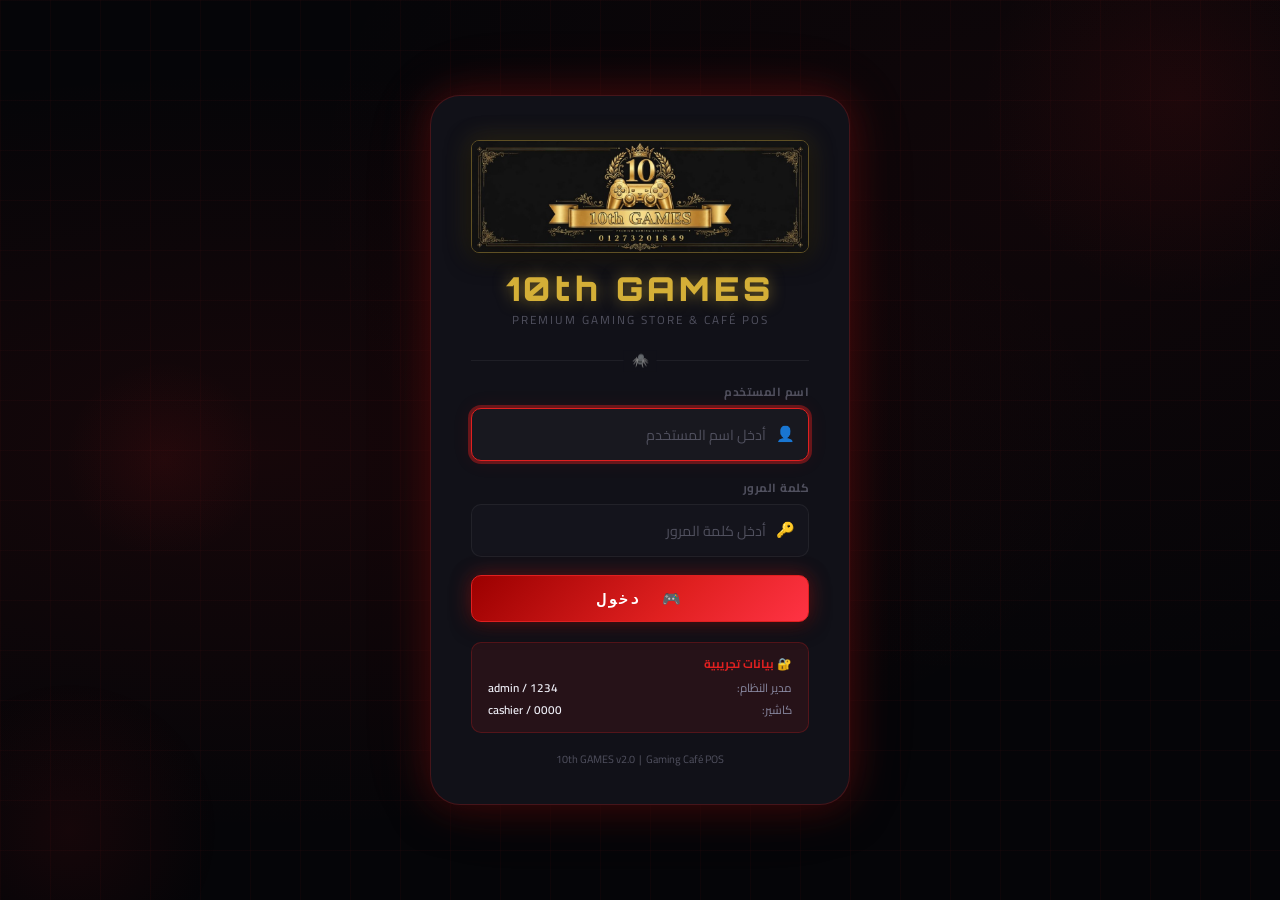
<file: pages/settings/index.html>
<!DOCTYPE html>
<html lang="ar" dir="rtl">
<head>
  <meta charset="UTF-8"><meta name="viewport" content="width=device-width, initial-scale=1.0">
  <title>10th GAMES — الإعدادات</title>
  <link rel="preconnect" href="https://fonts.googleapis.com">
  <link rel="stylesheet" href="https://fonts.googleapis.com/css2?family=Cairo:wght@400;600;700;800;900&family=Orbitron:wght@700;900&display=swap">
  <link rel="stylesheet" href="../../assets/css/global.css">
  <link rel="stylesheet" href="../../assets/css/layout.css">
  <link rel="stylesheet" href="../../assets/css/components.css">
  <link rel="stylesheet" href="../../assets/css/animations.css">
</head>
<body>
  <div id="sidebarContainer"></div>
  <div class="main-wrapper">
    <div id="topbarContainer"></div>
    <main class="page-section page-fade">
      <div class="page-header">
        <div class="page-title">
          <span class="page-title-icon">⚙️</span>
          <div>
            <h1>إعدادات النظام</h1>
            <p style="margin:0;font-size:0.82rem;color:var(--text-muted);">تعديل إعدادات الكافيه، الأسعار، النسخ الاحتياطي والضرائب</p>
          </div>
        </div>
        <div class="page-actions">
          <button class="btn btn-primary btn-sm" onclick="saveSystemSettings()">💾 حفظ الإعدادات</button>
        </div>
      </div>

      <div class="grid-2">
        <!-- Store Settings -->
        <div class="card card-pad">
          <h3 style="margin-bottom:var(--sp-4);">🏪 بيانات الكافيه والمحل</h3>
          <div class="form-group">
            <label class="form-label">اسم الكافيه / المحل</label>
            <input type="text" id="setStoreName">
          </div>
          <div class="form-row">
            <div class="form-group">
              <label class="form-label">رقم الهاتف</label>
              <input type="text" id="setStorePhone">
            </div>
            <div class="form-group">
              <label class="form-label">العملة</label>
              <input type="text" id="setCurrency" placeholder="ج.م">
            </div>
          </div>
          <div class="form-group">
            <label class="form-label">العنوان</label>
            <input type="text" id="setStoreAddress">
          </div>
          <div class="form-group">
            <label class="form-label">تذييل الفاتورة</label>
            <input type="text" id="setReceiptFooter">
          </div>
        </div>

        <!-- Prices & Tax -->
        <div class="card card-pad">
          <h3 style="margin-bottom:var(--sp-4);">🎮 الأسعار الافتراضية والضرائب</h3>
          <div class="form-row">
            <div class="form-group">
              <label class="form-label">سعر ساعة PS5 (ج.م)</label>
              <input type="number" id="setPs5Price">
            </div>
            <div class="form-group">
              <label class="form-label">سعر ساعة PS4 (ج.م)</label>
              <input type="number" id="setPs4Price">
            </div>
          </div>
          <div class="form-row">
            <div class="form-group">
              <label class="form-label">سعر ساعة VIP (ج.م)</label>
              <input type="number" id="setVipPrice">
            </div>
            <div class="form-group">
              <label class="form-label">سعر ساعة PC (ج.م)</label>
              <input type="number" id="setPcPrice">
            </div>
          </div>
          <div class="form-group">
            <label class="form-label">نسبة ضريبة القيمة المضافة (%)</label>
            <input type="number" id="setTaxRate" min="0" max="100">
          </div>
        </div>

        <!-- System Preferences -->
        <div class="card card-pad">
          <h3 style="margin-bottom:var(--sp-4);">🎨 تفضيلات النظام والتنبيهات</h3>
          <div class="form-group">
            <label class="toggle-switch">
              <input type="checkbox" id="setSoundFX">
              <span class="toggle-track"></span>
              <span class="toggle-label">تفعيل المؤثرات الصوتية 🔊</span>
            </label>
          </div>
          <div class="form-group">
            <label class="toggle-switch">
              <input type="checkbox" id="setNotifications">
              <span class="toggle-track"></span>
              <span class="toggle-label">تفعيل الإشعارات والتنبيهات 🔔</span>
            </label>
          </div>
        </div>

        <!-- Backup & Restore -->
        <div class="card card-pad">
          <h3 style="margin-bottom:var(--sp-4);">💾 النسخ الاحتياطي واستعادة البيانات</h3>
          <p style="margin-bottom:var(--sp-4);">تصدير قاعدة البيانات كملف JSON للنسخ الاحتياطي أو نقلها لجهاز آخر.</p>
          <div class="flex gap-2">
            <button class="btn btn-secondary btn-sm" onclick="exportBackupData()">📥 تصدير نسخة احتياطية</button>
            <button class="btn btn-ghost btn-sm" onclick="document.getElementById('importFileInput').click()">📤 استعادة نسخة</button>
            <input type="file" id="importFileInput" style="display:none;" accept=".json" onchange="importBackupData(event)">
          </div>
        </div>
      </div>
    </main>
  </div>

  <div id="toastContainer" class="toast-container"></div>

  <script>window.BASE_PATH='../../';</script>
  <script>window.PAGE_KEY='settings';</script>
  <script>window.PAGE_TITLE='الإعدادات';</script>
  <script>window.PAGE_ICON='⚙️';</script>
  <script src="../../assets/js/utils.js"></script>
  <script src="../../assets/js/db.js"></script>
  <script src="../../assets/js/auth.js"></script>
  <script src="../../assets/js/api.js"></script>
  <script src="../../assets/js/app.js"></script>
  <script src="./settings.js"></script>
</body>
</html>
</file>
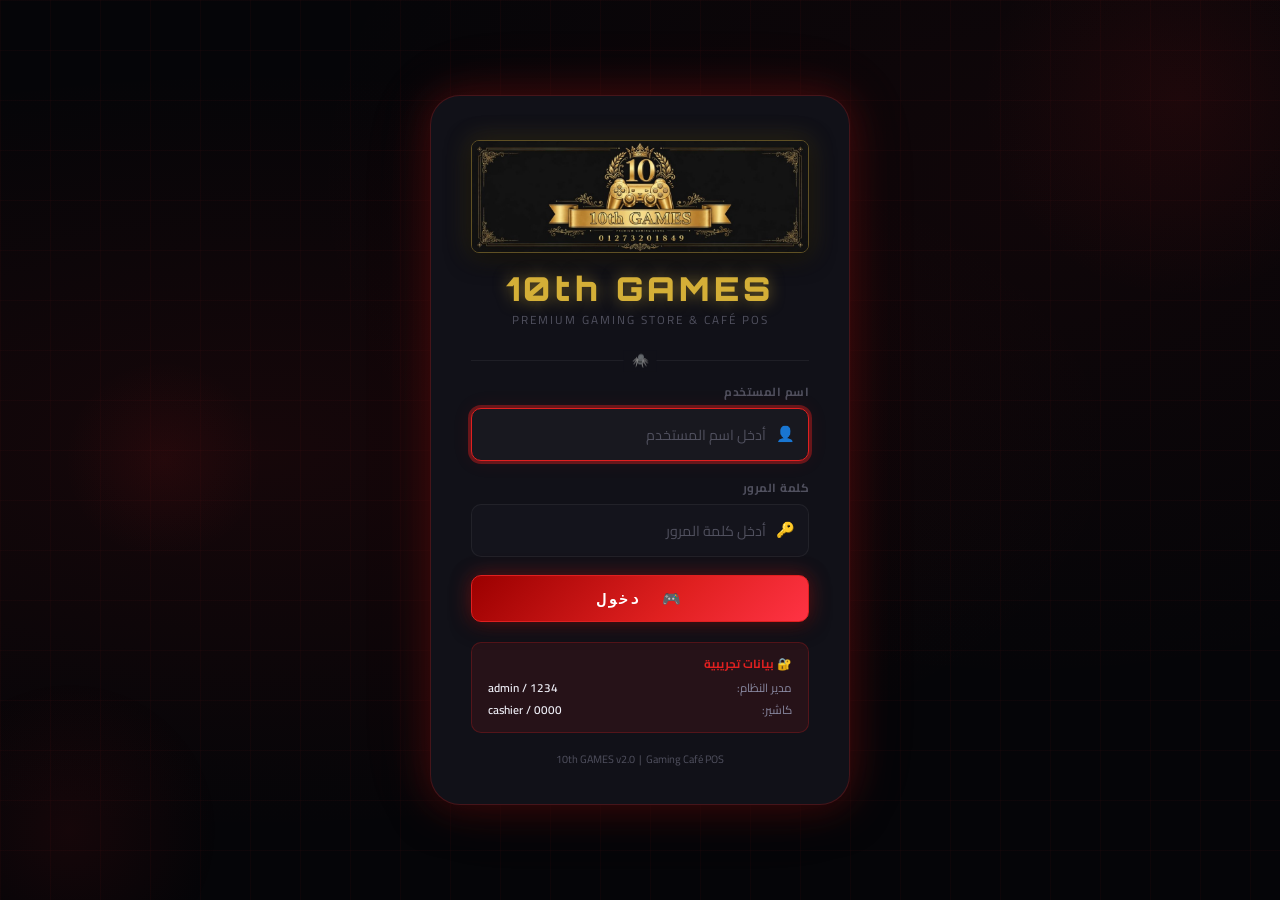
<file: login.html>
<!DOCTYPE html>
<html lang="ar" dir="rtl">
<head>
  <meta charset="UTF-8">
  <meta name="viewport" content="width=device-width, initial-scale=1.0">
  <title>10th GAMES — تسجيل الدخول</title>
  <meta name="description" content="نظام إدارة 10th GAMES — تسجيل دخول المستخدمين">
  <link rel="preconnect" href="https://fonts.googleapis.com">
  <link rel="stylesheet" href="https://fonts.googleapis.com/css2?family=Cairo:wght@400;600;700;800;900&family=Orbitron:wght@700;900&display=swap">
  <link rel="stylesheet" href="./assets/css/global.css">
  <link rel="stylesheet" href="./assets/css/animations.css">
  <style>
    /* ── Login Page Exclusive Styles ── */
    body { display: flex; align-items: center; justify-content: center; min-height: 100vh; overflow: hidden; }

    /* Background */
    .login-bg {
      position: fixed; inset: 0; z-index: 0;
      background: radial-gradient(ellipse at 20% 50%, rgba(224,32,32,0.08) 0%, transparent 60%),
                  radial-gradient(ellipse at 80% 20%, rgba(224,32,32,0.05) 0%, transparent 50%),
                  var(--bg-void);
    }

    .login-bg-grid {
      position: fixed; inset: 0; z-index: 0; pointer-events: none;
      background-image:
        linear-gradient(rgba(224,32,32,0.04) 1px, transparent 1px),
        linear-gradient(90deg, rgba(224,32,32,0.04) 1px, transparent 1px);
      background-size: 50px 50px;
    }

    /* Floating particles */
    .particle {
      position: fixed; border-radius: 50%; pointer-events: none; z-index: 0;
      background: radial-gradient(circle, rgba(224,32,32,0.08) 0%, transparent 70%);
      animation: floatUp 8s ease-in-out infinite;
    }
    .p1 { width: 400px; height: 400px; top: -100px; right: -100px; animation-delay: 0s; }
    .p2 { width: 300px; height: 300px; bottom: -80px; left:  -80px; animation-delay: 3s; }
    .p3 { width: 200px; height: 200px; top: 40%; left: 5%; animation-delay: 1.5s; }

    /* Card */
    .login-card {
      position: relative; z-index: 10;
      background: var(--bg-card);
      border: 1px solid var(--red-border);
      border-radius: var(--r-2xl);
      padding: 44px 40px 36px;
      width: 100%; max-width: 420px;
      box-shadow: var(--shadow-red-lg), 0 0 80px rgba(224,32,32,0.08);
      animation: springIn 0.6s ease both;
    }

    /* Logo area */
    .login-logo {
      text-align: center; margin-bottom: 30px;
    }

    .login-logo-banner {
      max-width: 100%;
      width: 380px;
      height: auto;
      border-radius: 8px;
      margin-bottom: 12px;
      border: 1px solid rgba(212, 175, 55, 0.4);
      box-shadow: 0 4px 25px rgba(0,0,0,0.8), 0 0 25px rgba(212, 175, 55, 0.25);
    }

    .login-brand {
      font-family: var(--font-brand); font-size: 2.2rem; font-weight: 900;
      color: var(--gold-primary, #d4af37); letter-spacing: 4px;
      text-shadow: 0 0 15px rgba(212, 175, 55, 0.5);
      line-height: 1;
    }

    .login-tagline {
      font-size: 0.78rem; color: var(--text-muted);
      letter-spacing: 2px; margin-top: 6px;
    }

    /* Divider */
    .login-divider {
      height: 1px; background: var(--border);
      position: relative; margin: 22px 0;
    }

    .login-divider::after {
      content: '🕷️'; position: absolute; top: 50%; left: 50%;
      transform: translate(-50%, -50%);
      background: var(--bg-card); padding: 0 8px; font-size: 0.9rem;
    }

    /* Form */
    .login-form { display: flex; flex-direction: column; gap: 18px; }

    .login-input-label {
      display: block; font-size: 0.78rem; font-weight: 700;
      color: var(--text-muted); margin-bottom: 6px; letter-spacing: 0.5px;
    }

    .login-input-wrap { position: relative; }

    .login-input {
      width: 100%; padding: 12px 42px 12px 14px;
      background: var(--bg-input); border: 1px solid var(--border);
      color: var(--text-primary); border-radius: var(--r-md); font-size: 0.95rem;
      transition: var(--t-base); font-family: var(--font-main);
    }

    .login-input:focus {
      border-color: var(--red-primary);
      box-shadow: 0 0 0 3px var(--red-glow), 0 0 20px rgba(224,32,32,0.1);
      background: var(--bg-card2); outline: none;
    }

    .login-input-icon {
      position: absolute; right: 14px; top: 50%; transform: translateY(-50%);
      color: var(--text-muted); font-size: 1rem;
    }

    /* Buttons */
    .btn-login {
      width: 100%; padding: 13px;
      background: linear-gradient(135deg, var(--red-deep) 0%, var(--red-primary) 60%, #ff3344 100%);
      border: 1px solid var(--red-primary); color: #fff;
      border-radius: var(--r-md); font-family: var(--font-brand);
      font-size: 1rem; font-weight: 700; letter-spacing: 2px;
      cursor: pointer; transition: var(--t-base);
      box-shadow: 0 0 20px var(--red-glow), var(--shadow-md);
      position: relative; overflow: hidden;
    }

    .btn-login::before {
      content: ''; position: absolute; inset: 0;
      background: linear-gradient(90deg, transparent, rgba(255,255,255,0.08), transparent);
      transform: translateX(-100%); transition: transform 0.5s ease;
    }

    .btn-login:hover { transform: translateY(-2px); box-shadow: 0 0 30px var(--red-primary), var(--shadow-lg); }
    .btn-login:hover::before { transform: translateX(100%); }
    .btn-login:active { transform: translateY(0); }

    /* Demo accounts hint */
    .demo-hint {
      margin-top: 20px; padding: 12px 16px;
      background: var(--red-subtle); border: 1px solid var(--red-border);
      border-radius: var(--r-md); font-size: 0.78rem;
    }

    .demo-hint-title { font-weight: 700; color: var(--red-primary); margin-bottom: 6px; }
    .demo-hint-row { display: flex; justify-content: space-between; color: var(--text-secondary); margin-top: 3px; }
    .demo-hint-key { color: var(--text-primary); font-weight: 600; }

    /* Version badge */
    .login-version {
      text-align: center; margin-top: 18px;
      font-size: 0.72rem; color: var(--text-muted);
    }

    /* Shake animation for wrong password */
    @keyframes shake {
      0%, 100% { transform: translateX(0); }
      20%       { transform: translateX(-8px); }
      40%       { transform: translateX(8px); }
      60%       { transform: translateX(-6px); }
      80%       { transform: translateX(6px); }
    }
    .shake { animation: shake 0.4s ease; }
  </style>
</head>
<body>

  <div class="login-bg"></div>
  <div class="login-bg-grid"></div>
  <div class="particle p1"></div>
  <div class="particle p2"></div>
  <div class="particle p3"></div>

  <!-- Login Card -->
  <div class="login-card" id="loginCard">
    <!-- Logo -->
    <div class="login-logo">
      <img src="./assets/images/logo.png" alt="10th GAMES" class="login-logo-banner">
      <div class="login-brand">10th GAMES</div>
      <div class="login-tagline">PREMIUM GAMING STORE & CAFÉ POS</div>
    </div>

    <div class="login-divider"></div>

    <!-- Form -->
    <form class="login-form" onsubmit="handleLogin(event)">
      <div>
        <label class="login-input-label" for="loginUsername">اسم المستخدم</label>
        <div class="login-input-wrap">
          <input type="text" id="loginUsername" class="login-input"
                 placeholder="أدخل اسم المستخدم" autocomplete="username"
                 required autofocus>
          <span class="login-input-icon">👤</span>
        </div>
      </div>

      <div>
        <label class="login-input-label" for="loginPassword">كلمة المرور</label>
        <div class="login-input-wrap">
          <input type="password" id="loginPassword" class="login-input"
                 placeholder="أدخل كلمة المرور" autocomplete="current-password"
                 required id="loginPassword">
          <span class="login-input-icon">🔑</span>
        </div>
      </div>

      <button type="submit" class="btn-login" id="loginBtn">
        🎮 &nbsp; دخول
      </button>
    </form>

    <!-- Demo Hint -->
    <div class="demo-hint">
      <div class="demo-hint-title">🔐 بيانات تجريبية</div>
      <div class="demo-hint-row">
        <span>مدير النظام:</span>
        <span class="demo-hint-key">admin / 1234</span>
      </div>
      <div class="demo-hint-row">
        <span>كاشير:</span>
        <span class="demo-hint-key">cashier / 0000</span>
      </div>
    </div>

    <div class="login-version">10th GAMES v2.0 &nbsp;|&nbsp; Gaming Café POS</div>
  </div>

  <!-- Toast Container -->
  <div id="toastContainer" class="toast-container"></div>

  <!-- Scripts -->
  <script>
    window.BASE_PATH = './';
  </script>
  <script src="./assets/js/utils.js"></script>
  <script src="./assets/js/db.js"></script>
  <script src="./assets/js/auth.js"></script>
  <script>
    // Initialize DB on login page
    document.addEventListener('DOMContentLoaded', () => {
      dbSeedDefaults();

      // Already logged in? Redirect.
      if (authIsLoggedIn()) {
        window.location.href = './dashboard.html';
        return;
      }
    });

    function handleLogin(e) {
      e.preventDefault();
      const btn = document.getElementById('loginBtn');
      btn.disabled = true;
      btn.textContent = '⏳ جاري التحقق...';

      // Small delay for UX feel
      setTimeout(() => {
        const username = document.getElementById('loginUsername').value.trim();
        const password = document.getElementById('loginPassword').value;

        const user = authLogin(username, password);
        if (user) {
          playSound('success');
          btn.textContent = '✅ مرحباً ' + user.name;
          btn.style.background = 'linear-gradient(135deg, #14532d, var(--success))';
          showToastSimple('مرحباً ' + user.name + '! 👋', 'success');
          setTimeout(() => { window.location.href = './dashboard.html'; }, 800);
        } else {
          playSound('error');
          btn.disabled    = false;
          btn.textContent = '🕷️   دخول';
          document.getElementById('loginCard').classList.add('shake');
          setTimeout(() => document.getElementById('loginCard').classList.remove('shake'), 400);
          showToastSimple('اسم المستخدم أو كلمة المرور غير صحيحة', 'error');
        }
      }, 300);
    }

    // Simple toast for login page (app.js not loaded here)
    function showToastSimple(msg, type) {
      let c = document.getElementById('toastContainer');
      const t = document.createElement('div');
      const icons = { success: '✅', error: '❌', info: 'ℹ️' };
      t.style.cssText = `
        background: var(--bg-card2); border: 1px solid var(--border);
        border-radius: 10px; padding: 10px 16px; margin-bottom: 8px;
        display: flex; align-items: center; gap: 10px;
        animation: toastIn 0.3s ease; font-size: 0.88rem; color: var(--text-primary);
      `;
      if (type === 'error')   t.style.borderColor = 'var(--danger-border)';
      if (type === 'success') t.style.borderColor = 'var(--success-border)';
      t.innerHTML = `<span>${icons[type] || 'ℹ️'}</span><span>${msg}</span>`;
      c.appendChild(t);
      setTimeout(() => t.remove(), 3500);
    }
  </script>
</body>
</html>
</file>
<file: assets/css/global.css>
/* ═══════════════════════════════════════════════════════════════
   SPIDER X — Global CSS
   assets/css/global.css
   Design tokens, reset, typography, base elements
   ═══════════════════════════════════════════════════════════════ */

/* ─── DESIGN TOKENS ─── */
:root {
  /* Gold palette for 10th GAMES */
  --gold-primary:   #d4af37;
  --gold-bright:    #f5d77f;
  --gold-deep:      #9a7b20;
  --gold-glow:      rgba(212, 175, 55, 0.45);
  --gold-subtle:    rgba(212, 175, 55, 0.12);
  --gold-border:    rgba(212, 175, 55, 0.3);

  /* Primary palette */
  --red-primary:    #e02020;
  --red-bright:     #ff3333;
  --red-deep:       #9b0000;
  --red-darker:     #6b0000;
  --red-glow:       rgba(224, 32, 32, 0.4);
  --red-subtle:     rgba(224, 32, 32, 0.1);
  --red-border:     rgba(224, 32, 32, 0.25);

  /* Background layers */
  --bg-void:        #050508;
  --bg-base:        #0c0c12;
  --bg-card:        #111118;
  --bg-card2:       #18181f;
  --bg-card3:       #1f1f28;
  --bg-hover:       #22222c;
  --bg-input:       #14141c;
  --bg-sidebar:     #07070e;
  --bg-topbar:      #0f0f16;

  /* Text */
  --text-primary:   #f0f0f8;
  --text-secondary: #8888a0;
  --text-muted:     #50505e;
  --text-red:       #ff4444;
  --text-accent:    #e02020;

  /* Semantic colors */
  --success:        #22c55e;
  --success-bg:     rgba(34, 197, 94, 0.1);
  --success-border: rgba(34, 197, 94, 0.25);
  --warning:        #f59e0b;
  --warning-bg:     rgba(245, 158, 11, 0.1);
  --warning-border: rgba(245, 158, 11, 0.25);
  --danger:         #ef4444;
  --danger-bg:      rgba(239, 68, 68, 0.1);
  --danger-border:  rgba(239, 68, 68, 0.25);
  --info:           #3b82f6;
  --info-bg:        rgba(59, 130, 246, 0.1);
  --info-border:    rgba(59, 130, 246, 0.25);

  /* Borders */
  --border:         rgba(255, 255, 255, 0.06);
  --border-hover:   rgba(255, 255, 255, 0.12);
  --border-active:  var(--red-primary);

  /* Shadows */
  --shadow-xs:      0 1px 4px rgba(0,0,0,0.3);
  --shadow-sm:      0 2px 8px rgba(0,0,0,0.4);
  --shadow-md:      0 4px 20px rgba(0,0,0,0.55);
  --shadow-lg:      0 8px 40px rgba(0,0,0,0.75);
  --shadow-xl:      0 16px 60px rgba(0,0,0,0.9);
  --shadow-red:     0 0 20px rgba(224,32,32,0.2), 0 4px 20px rgba(0,0,0,0.55);
  --shadow-red-lg:  0 0 40px rgba(224,32,32,0.3), 0 8px 40px rgba(0,0,0,0.75);
  --glow-red:       0 0 12px rgba(224,32,32,0.5);

  /* Radius */
  --r-xs:   4px;
  --r-sm:   6px;
  --r-md:   10px;
  --r-lg:   16px;
  --r-xl:   22px;
  --r-2xl:  30px;
  --r-full: 9999px;

  /* Spacing scale */
  --sp-1:  4px;
  --sp-2:  8px;
  --sp-3:  12px;
  --sp-4:  16px;
  --sp-5:  20px;
  --sp-6:  24px;
  --sp-8:  32px;
  --sp-10: 40px;
  --sp-12: 48px;

  /* Transitions */
  --t-fast:   all 0.15s ease;
  --t-base:   all 0.22s ease;
  --t-slow:   all 0.4s ease;
  --t-spring: all 0.3s cubic-bezier(0.34, 1.56, 0.64, 1);

  /* Layout */
  --sidebar-w:          240px;
  --sidebar-collapsed:  68px;
  --topbar-h:           62px;

  /* Typography */
  --font-main:  'Cairo', 'Segoe UI', sans-serif;
  --font-brand: 'Orbitron', monospace;
  --font-mono:  'JetBrains Mono', 'Fira Code', monospace;
}

/* ─── RESET ─── */
*, *::before, *::after {
  box-sizing: border-box;
  margin: 0;
  padding: 0;
}

html {
  font-size: 15px;
  scroll-behavior: smooth;
  -webkit-text-size-adjust: 100%;
}

body {
  font-family: var(--font-main);
  background: var(--bg-void);
  color: var(--text-primary);
  direction: rtl;
  line-height: 1.6;
  overflow-x: hidden;
  min-height: 100vh;
  -webkit-font-smoothing: antialiased;
}

/* ─── TYPOGRAPHY ─── */
h1, h2, h3, h4, h5, h6 {
  font-weight: 700;
  line-height: 1.3;
  color: var(--text-primary);
}

h1 { font-size: 1.8rem; }
h2 { font-size: 1.4rem; }
h3 { font-size: 1.1rem; }
h4 { font-size: 0.95rem; }
h5 { font-size: 0.85rem; }

p { color: var(--text-secondary); font-size: 0.9rem; }
small { font-size: 0.78rem; color: var(--text-muted); }
strong { color: var(--text-primary); font-weight: 700; }
em { color: var(--red-primary); font-style: normal; }

/* ─── LINKS ─── */
a {
  color: var(--red-primary);
  text-decoration: none;
  transition: var(--t-fast);
}
a:hover { color: var(--red-bright); }

/* ─── FORM ELEMENTS ─── */
input, select, textarea, button {
  font-family: var(--font-main);
  font-size: 0.9rem;
  outline: none;
  direction: rtl;
}

input, select, textarea {
  background: var(--bg-input);
  border: 1px solid var(--border);
  color: var(--text-primary);
  border-radius: var(--r-sm);
  padding: 9px 13px;
  width: 100%;
  transition: var(--t-base);
  appearance: none;
  -webkit-appearance: none;
}

input:focus, select:focus, textarea:focus {
  border-color: var(--red-primary);
  box-shadow: 0 0 0 3px var(--red-glow);
  background: var(--bg-card2);
}

input::placeholder, textarea::placeholder {
  color: var(--text-muted);
}

select {
  cursor: pointer;
  background-image: url("data:image/svg+xml,%3Csvg xmlns='http://www.w3.org/2000/svg' width='12' height='12' viewBox='0 0 12 12'%3E%3Cpath fill='%23888' d='M6 8L1 3h10z'/%3E%3C/svg%3E");
  background-repeat: no-repeat;
  background-position: left 12px center;
  padding-left: 32px;
}

select option {
  background: var(--bg-card2);
  color: var(--text-primary);
}

textarea {
  resize: vertical;
  min-height: 80px;
  line-height: 1.6;
}

button {
  cursor: pointer;
  border: none;
  background: none;
  transition: var(--t-base);
}

input[type="checkbox"], input[type="radio"] {
  width: auto;
  accent-color: var(--red-primary);
}

input[type="number"] {
  -moz-appearance: textfield;
}
input[type="number"]::-webkit-inner-spin-button,
input[type="number"]::-webkit-outer-spin-button {
  -webkit-appearance: none;
}

/* ─── SCROLLBAR ─── */
::-webkit-scrollbar { width: 5px; height: 5px; }
::-webkit-scrollbar-track { background: var(--bg-base); }
::-webkit-scrollbar-thumb { background: #2a2a38; border-radius: 3px; }
::-webkit-scrollbar-thumb:hover { background: var(--red-deep); }

/* ─── UTILITIES ─── */
.hidden  { display: none !important; }
.sr-only { position: absolute; width: 1px; height: 1px; overflow: hidden; clip: rect(0,0,0,0); }

/* Flex helpers */
.flex        { display: flex; }
.flex-col    { display: flex; flex-direction: column; }
.items-center { align-items: center; }
.justify-between { justify-content: space-between; }
.justify-center  { justify-content: center; }
.gap-1 { gap: var(--sp-1); }
.gap-2 { gap: var(--sp-2); }
.gap-3 { gap: var(--sp-3); }
.gap-4 { gap: var(--sp-4); }
.flex-wrap { flex-wrap: wrap; }
.flex-1 { flex: 1; }

/* Text helpers */
.text-center { text-align: center; }
.text-red    { color: var(--red-primary); }
.text-success { color: var(--success); }
.text-warning { color: var(--warning); }
.text-danger  { color: var(--danger); }
.text-muted   { color: var(--text-muted); }
.text-sm { font-size: 0.82rem; }
.text-xs { font-size: 0.72rem; }
.text-lg { font-size: 1.05rem; }
.font-bold { font-weight: 700; }
.font-black { font-weight: 900; }
.font-brand { font-family: var(--font-brand); }
.font-mono  { font-family: var(--font-mono); }
.truncate { overflow: hidden; text-overflow: ellipsis; white-space: nowrap; }

/* Background helpers */
.bg-success { background: var(--success-bg); }
.bg-warning { background: var(--warning-bg); }
.bg-danger  { background: var(--danger-bg); }

/* Spacing helpers */
.mt-1 { margin-top: var(--sp-1); }
.mt-2 { margin-top: var(--sp-2); }
.mt-4 { margin-top: var(--sp-4); }
.mb-2 { margin-bottom: var(--sp-2); }
.mb-4 { margin-bottom: var(--sp-4); }
.mb-6 { margin-bottom: var(--sp-6); }
.p-4  { padding: var(--sp-4); }

/* Cursor */
.cursor-pointer { cursor: pointer; }

/* ─── DIVIDER ─── */
.divider {
  height: 1px;
  background: var(--border);
  margin: var(--sp-4) 0;
}

/* ─── GRID HELPERS ─── */
.grid-2 { display: grid; grid-template-columns: 1fr 1fr; gap: var(--sp-4); }
.grid-3 { display: grid; grid-template-columns: repeat(3, 1fr); gap: var(--sp-4); }
.grid-4 { display: grid; grid-template-columns: repeat(4, 1fr); gap: var(--sp-4); }
.grid-auto { display: grid; grid-template-columns: repeat(auto-fill, minmax(240px, 1fr)); gap: var(--sp-4); }

/* ─── PRINT ─── */
@media print {
  .no-print { display: none !important; }
  body { background: #fff; color: #000; }
}

/* ─── LIGHT MODE OVERRIDE ─── */
body.light-mode {
  --bg-void:    #eff0f7;
  --bg-base:    #e5e6f0;
  --bg-card:    #ffffff;
  --bg-card2:   #f4f4fc;
  --bg-card3:   #eaeaf4;
  --bg-hover:   #e0e0f0;
  --bg-input:   #fff;
  --bg-sidebar: #111118;
  --bg-topbar:  #fff;
  --text-primary:   #111120;
  --text-secondary: #555568;
  --text-muted:     #9090a0;
  --border:     rgba(0,0,0,0.08);
  --border-hover: rgba(0,0,0,0.14);
}
</file>
<file: assets/css/layout.css>
/* ═══════════════════════════════════════════════════════════════
   SPIDER X — Layout CSS
   assets/css/layout.css
   Sidebar, Topbar, Page shell, Responsive
   ═══════════════════════════════════════════════════════════════ */

/* ─── PAGE SHELL ─── */
.app-shell {
  display: flex;
  min-height: 100vh;
  background: var(--bg-base);
}

/* ─── SIDEBAR ─── */
.sidebar {
  width: var(--sidebar-w);
  background: var(--bg-sidebar);
  border-left: 1px solid var(--red-border);
  display: flex;
  flex-direction: column;
  position: fixed;
  right: 0;
  top: 0;
  bottom: 0;
  z-index: 200;
  transition: width 0.3s ease, transform 0.3s ease;
  overflow: hidden;
  box-shadow: -8px 0 30px rgba(0,0,0,0.5);
}

.sidebar.collapsed {
  width: var(--sidebar-collapsed);
}

/* Spider-Web decorative line at top */
.sidebar::before {
  content: '';
  position: absolute;
  top: 0; left: 0; right: 0;
  height: 3px;
  background: linear-gradient(90deg, transparent, var(--red-primary), transparent);
  opacity: 0.8;
}

/* Sidebar header / brand */
.sidebar-brand {
  display: flex;
  align-items: center;
  justify-content: space-between;
  padding: 18px 16px 14px;
  border-bottom: 1px solid var(--border);
  flex-shrink: 0;
}

.sidebar-logo {
  display: flex;
  align-items: center;
  gap: 10px;
  text-decoration: none;
  overflow: hidden;
  max-width: 100%;
}

.sidebar-logo-img {
  height: 38px;
  max-width: 140px;
  object-fit: contain;
  transition: transform 0.2s ease;
  filter: drop-shadow(0 2px 6px rgba(212, 175, 55, 0.4));
}

.sidebar-logo-img:hover {
  transform: scale(1.04);
}

.sidebar.collapsed .sidebar-logo-img {
  max-width: 36px;
  object-fit: cover;
  object-position: 50% 50%;
}

.sidebar-logo-icon {
  font-size: 1.5rem;
  filter: drop-shadow(0 0 8px var(--gold-primary));
  flex-shrink: 0;
  transition: var(--t-base);
}

.sidebar-logo-icon:hover {
  filter: drop-shadow(0 0 16px var(--gold-primary));
  transform: scale(1.1);
}

.sidebar-logo-text {
  font-family: var(--font-brand);
  font-size: 1.05rem;
  font-weight: 900;
  color: var(--gold-primary);
  text-shadow: 0 0 12px var(--gold-glow);
  letter-spacing: 2px;
  white-space: nowrap;
  opacity: 1;
  transition: opacity 0.2s ease;
}

.sidebar.collapsed .sidebar-logo-text,
.sidebar.collapsed .nav-label,
.sidebar.collapsed .user-info {
  opacity: 0;
  pointer-events: none;
  width: 0;
}

.sidebar-collapse-btn {
  background: transparent;
  color: var(--text-muted);
  font-size: 1.1rem;
  padding: 5px 8px;
  border-radius: var(--r-sm);
  border: 1px solid transparent;
  transition: var(--t-base);
  flex-shrink: 0;
}

.sidebar-collapse-btn:hover {
  color: var(--red-primary);
  border-color: var(--red-border);
  background: var(--red-subtle);
}

/* Nav scroll container */
.sidebar-nav-scroll {
  flex: 1;
  overflow-y: auto;
  overflow-x: hidden;
  padding: 10px 8px;
  scrollbar-width: none;
}
.sidebar-nav-scroll::-webkit-scrollbar { display: none; }

/* Section label */
.nav-section-label {
  font-size: 0.65rem;
  color: var(--text-muted);
  text-transform: uppercase;
  letter-spacing: 2px;
  padding: 10px 10px 4px;
  white-space: nowrap;
  overflow: hidden;
  transition: opacity 0.2s;
}
.sidebar.collapsed .nav-section-label { opacity: 0; }

/* Nav item */
.nav-item {
  display: flex;
  align-items: center;
  gap: 11px;
  padding: 10px 12px;
  border-radius: var(--r-md);
  color: var(--text-secondary);
  font-size: 0.88rem;
  font-weight: 500;
  transition: var(--t-base);
  margin-bottom: 2px;
  text-decoration: none;
  white-space: nowrap;
  position: relative;
  border: 1px solid transparent;
  overflow: hidden;
}

.nav-item::before {
  content: '';
  position: absolute;
  right: 0; top: 20%; bottom: 20%;
  width: 0;
  background: var(--red-primary);
  border-radius: var(--r-full) 0 0 var(--r-full);
  transition: width 0.2s ease;
  box-shadow: 0 0 8px var(--red-primary);
}

.nav-item:hover {
  background: var(--red-subtle);
  color: var(--text-primary);
  border-color: var(--red-border);
}

.nav-item.active {
  background: linear-gradient(135deg, rgba(224,32,32,0.18), rgba(224,32,32,0.06));
  color: var(--red-bright);
  font-weight: 700;
  border-color: var(--red-border);
}

.nav-item.active::before { width: 3px; }

.nav-icon {
  font-size: 1.1rem;
  min-width: 22px;
  text-align: center;
  flex-shrink: 0;
}

.nav-label {
  overflow: hidden;
  transition: opacity 0.2s, width 0.2s;
}

.nav-badge {
  margin-right: auto;
  background: var(--red-primary);
  color: #fff;
  font-size: 0.65rem;
  font-weight: 700;
  min-width: 18px;
  height: 18px;
  border-radius: var(--r-full);
  display: flex;
  align-items: center;
  justify-content: center;
  padding: 0 5px;
  box-shadow: var(--glow-red);
}

/* Sidebar footer */
.sidebar-footer {
  padding: 12px 12px 14px;
  border-top: 1px solid var(--border);
  flex-shrink: 0;
}

.sidebar-user {
  display: flex;
  align-items: center;
  gap: 10px;
}

.user-avatar {
  width: 36px;
  height: 36px;
  border-radius: 50%;
  background: linear-gradient(135deg, var(--red-deep), var(--red-primary));
  display: flex;
  align-items: center;
  justify-content: center;
  font-weight: 800;
  font-size: 0.9rem;
  color: #fff;
  box-shadow: var(--glow-red);
  flex-shrink: 0;
  border: 2px solid var(--red-border);
}

.user-info {
  overflow: hidden;
  transition: opacity 0.2s;
  flex: 1;
}

.user-name {
  display: block;
  font-size: 0.85rem;
  font-weight: 700;
  color: var(--text-primary);
  white-space: nowrap;
  overflow: hidden;
  text-overflow: ellipsis;
}

.user-role {
  display: block;
  font-size: 0.7rem;
  color: var(--text-muted);
}

.btn-logout {
  background: transparent;
  color: var(--text-muted);
  padding: 6px;
  border-radius: var(--r-sm);
  font-size: 1rem;
  transition: var(--t-base);
  border: 1px solid transparent;
  flex-shrink: 0;
}

.btn-logout:hover {
  color: var(--danger);
  background: var(--danger-bg);
  border-color: var(--danger-border);
}

/* ─── TOPBAR ─── */
.topbar {
  height: var(--topbar-h);
  background: var(--bg-topbar);
  border-bottom: 1px solid var(--red-border);
  display: flex;
  align-items: center;
  justify-content: space-between;
  padding: 0 20px;
  position: sticky;
  top: 0;
  z-index: 100;
  box-shadow: var(--shadow-sm);
  backdrop-filter: blur(10px);
}

.topbar-start {
  display: flex;
  align-items: center;
  gap: var(--sp-4);
}

.topbar-menu-btn {
  background: var(--bg-card2);
  color: var(--text-secondary);
  font-size: 1.1rem;
  padding: 7px 10px;
  border-radius: var(--r-sm);
  border: 1px solid var(--border);
  transition: var(--t-base);
}

.topbar-menu-btn:hover {
  color: var(--red-primary);
  border-color: var(--red-border);
  background: var(--red-subtle);
}

.topbar-breadcrumb {
  font-size: 0.9rem;
  font-weight: 600;
  color: var(--text-primary);
  display: flex;
  align-items: center;
  gap: var(--sp-2);
}

.topbar-breadcrumb .crumb-icon {
  opacity: 0.7;
}

.topbar-center {
  display: flex;
  flex-direction: column;
  align-items: center;
  gap: 2px;
}

.topbar-clock {
  font-family: var(--font-brand);
  font-size: 1.25rem;
  font-weight: 700;
  color: var(--red-primary);
  text-shadow: 0 0 10px var(--red-glow);
  letter-spacing: 2px;
  line-height: 1;
}

.topbar-date {
  font-size: 0.72rem;
  color: var(--text-muted);
  letter-spacing: 0.5px;
}

.topbar-end {
  display: flex;
  align-items: center;
  gap: var(--sp-3);
}

.topbar-kpi-pill {
  display: flex;
  flex-direction: column;
  align-items: flex-end;
  padding: 4px 12px;
  border-radius: var(--r-sm);
  background: var(--bg-card2);
  border: 1px solid var(--border);
  transition: var(--t-base);
}

.topbar-kpi-pill:hover {
  border-color: var(--red-border);
}

.topbar-kpi-label {
  font-size: 0.65rem;
  color: var(--text-muted);
  line-height: 1.2;
}

.topbar-kpi-value {
  font-size: 0.88rem;
  font-weight: 800;
  color: var(--red-primary);
  font-family: var(--font-brand);
  line-height: 1.2;
}

/* Notification button */
.topbar-notif {
  position: relative;
}

.topbar-notif-btn {
  background: var(--bg-card2);
  border: 1px solid var(--border);
  color: var(--text-secondary);
  padding: 8px 12px;
  border-radius: var(--r-sm);
  font-size: 1rem;
  transition: var(--t-base);
  position: relative;
}

.topbar-notif-btn:hover {
  border-color: var(--red-border);
  color: var(--red-primary);
}

.notif-count {
  position: absolute;
  top: -6px;
  left: -6px;
  background: var(--red-primary);
  color: #fff;
  font-size: 0.6rem;
  font-weight: 700;
  width: 16px;
  height: 16px;
  border-radius: 50%;
  display: flex;
  align-items: center;
  justify-content: center;
  box-shadow: var(--glow-red);
}

/* Notification dropdown */
.notif-panel {
  position: absolute;
  top: calc(100% + 8px);
  left: 0;
  width: 300px;
  background: var(--bg-card);
  border: 1px solid var(--red-border);
  border-radius: var(--r-md);
  box-shadow: var(--shadow-red);
  z-index: 300;
  overflow: hidden;
}

.notif-panel-header {
  padding: 12px 16px;
  border-bottom: 1px solid var(--border);
  display: flex;
  align-items: center;
  justify-content: space-between;
}

.notif-panel-title {
  font-size: 0.88rem;
  font-weight: 700;
  color: var(--red-primary);
}

.notif-panel-clear {
  font-size: 0.72rem;
  color: var(--text-muted);
  background: transparent;
  border: none;
  cursor: pointer;
  transition: var(--t-fast);
}

.notif-panel-clear:hover { color: var(--red-primary); }

.notif-list { max-height: 300px; overflow-y: auto; }

.notif-item {
  padding: 10px 16px;
  border-bottom: 1px solid var(--border);
  border-right: 3px solid transparent;
  transition: var(--t-fast);
}

.notif-item:last-child { border-bottom: none; }
.notif-item:hover { background: var(--bg-hover); }
.notif-item.warning { border-right-color: var(--warning); }
.notif-item.danger  { border-right-color: var(--danger); }
.notif-item.success { border-right-color: var(--success); }
.notif-item.info    { border-right-color: var(--info); }

.notif-item-text { font-size: 0.82rem; color: var(--text-primary); }
.notif-item-time { font-size: 0.7rem; color: var(--text-muted); margin-top: 2px; }
.notif-empty { padding: 24px; text-align: center; color: var(--text-muted); font-size: 0.85rem; }

/* ─── MAIN CONTENT AREA ─── */
.main-wrapper {
  margin-right: var(--sidebar-w);
  flex: 1;
  display: flex;
  flex-direction: column;
  min-height: 100vh;
  transition: margin-right 0.3s ease;
}

.sidebar.collapsed ~ .main-wrapper,
.main-wrapper.expanded {
  margin-right: var(--sidebar-collapsed);
}

/* Page section */
.page-section {
  padding: var(--sp-6);
  flex: 1;
}

.page-header {
  display: flex;
  align-items: center;
  justify-content: space-between;
  margin-bottom: var(--sp-6);
  flex-wrap: wrap;
  gap: var(--sp-3);
}

.page-title {
  display: flex;
  align-items: center;
  gap: var(--sp-3);
}

.page-title h1 {
  font-size: 1.35rem;
  font-weight: 800;
}

.page-title-icon {
  font-size: 1.4rem;
  filter: drop-shadow(0 0 6px var(--red-glow));
}

.page-actions {
  display: flex;
  align-items: center;
  gap: var(--sp-2);
  flex-wrap: wrap;
}

/* ─── OVERLAY (mobile sidebar) ─── */
.sidebar-overlay {
  display: none;
  position: fixed;
  inset: 0;
  background: rgba(0,0,0,0.6);
  z-index: 190;
  backdrop-filter: blur(2px);
}

.sidebar-overlay.active { display: block; }

/* ─── GRID BACKGROUND EFFECT ─── */
.main-wrapper::after {
  content: '';
  position: fixed;
  inset: 0;
  pointer-events: none;
  z-index: 0;
  background-image:
    linear-gradient(rgba(224,32,32,0.015) 1px, transparent 1px),
    linear-gradient(90deg, rgba(224,32,32,0.015) 1px, transparent 1px);
  background-size: 44px 44px;
}

.page-section { position: relative; z-index: 1; }

/* ─── RESPONSIVE ─── */
@media (max-width: 1100px) {
  :root { --sidebar-w: 200px; }
}

@media (max-width: 768px) {
  .sidebar {
    transform: translateX(100%);
    width: 240px;
  }

  .sidebar.mobile-open {
    transform: translateX(0);
  }

  .main-wrapper {
    margin-right: 0 !important;
  }

  .topbar-center { display: none; }
  .topbar-kpi-pill { display: none; }

  .page-section { padding: var(--sp-4); }
}

@media (max-width: 480px) {
  .page-header { flex-direction: column; align-items: flex-start; }
  .topbar-start .topbar-breadcrumb { display: none; }
}
</file>
<file: assets/css/components.css>
/* ═══════════════════════════════════════════════════════════════
   SPIDER X — Components CSS
   assets/css/components.css
   All reusable UI components
   ═══════════════════════════════════════════════════════════════ */

/* ─── FLOATING SPIDER AI BUTTON ─── */
.spider-ai-floating-btn {
  position: fixed;
  bottom: 24px;
  left: 24px;
  z-index: 990;
  display: flex;
  align-items: center;
  gap: 8px;
  padding: 10px 18px;
  background: linear-gradient(135deg, var(--red-deep) 0%, var(--red-primary) 100%);
  border: 1px solid var(--red-primary);
  color: #fff;
  border-radius: var(--r-full);
  font-family: var(--font-brand);
  font-size: 0.9rem;
  font-weight: 800;
  cursor: pointer;
  box-shadow: 0 0 25px var(--red-glow), var(--shadow-md);
  transition: var(--t-base);
  animation: pulseSlow 3s ease-in-out infinite;
}

.spider-ai-floating-btn:hover {
  transform: translateY(-3px) scale(1.05);
  box-shadow: 0 0 35px var(--red-primary), var(--shadow-lg);
}

.spider-ai-floating-btn:active {
  transform: translateY(0) scale(0.98);
}

/* ══════════════════════════════
   BUTTONS
══════════════════════════════ */

.btn {
  display: inline-flex;
  align-items: center;
  justify-content: center;
  gap: var(--sp-2);
  padding: 9px 20px;
  border-radius: var(--r-md);
  font-size: 0.88rem;
  font-weight: 700;
  cursor: pointer;
  transition: var(--t-base);
  border: 1px solid transparent;
  white-space: nowrap;
  text-decoration: none;
  line-height: 1.3;
  font-family: var(--font-main);
  position: relative;
  overflow: hidden;
}

/* Ripple effect on click */
.btn::after {
  content: '';
  position: absolute;
  inset: 0;
  background: rgba(255,255,255,0.08);
  opacity: 0;
  transition: opacity 0.15s;
}
.btn:active::after { opacity: 1; }

.btn-primary {
  background: linear-gradient(135deg, var(--red-deep) 0%, var(--red-primary) 60%, #ff3344 100%);
  color: #fff;
  border-color: var(--red-primary);
  box-shadow: 0 0 14px var(--red-glow), var(--shadow-sm);
}
.btn-primary:hover {
  box-shadow: 0 0 24px var(--red-primary), var(--shadow-md);
  transform: translateY(-1px);
}
.btn-primary:active { transform: translateY(0); }

.btn-secondary {
  background: var(--bg-card2);
  color: var(--text-primary);
  border-color: var(--border);
}
.btn-secondary:hover {
  border-color: var(--red-border);
  color: var(--red-primary);
  background: var(--red-subtle);
}

.btn-ghost {
  background: transparent;
  color: var(--text-secondary);
  border-color: var(--border);
}
.btn-ghost:hover {
  background: var(--bg-hover);
  color: var(--text-primary);
  border-color: var(--border-hover);
}

.btn-danger {
  background: linear-gradient(135deg, #7b0000, var(--danger));
  color: #fff;
  border-color: var(--danger);
  box-shadow: 0 0 10px rgba(239,68,68,0.3);
}
.btn-danger:hover {
  box-shadow: 0 0 20px rgba(239,68,68,0.5);
  transform: translateY(-1px);
}

.btn-success {
  background: linear-gradient(135deg, #14532d, var(--success));
  color: #fff;
  border-color: var(--success);
}
.btn-success:hover { box-shadow: 0 0 14px rgba(34,197,94,0.4); transform: translateY(-1px); }

.btn-warning {
  background: linear-gradient(135deg, #78350f, var(--warning));
  color: #fff;
  border-color: var(--warning);
}
.btn-warning:hover { transform: translateY(-1px); }

.btn-outline-red {
  background: transparent;
  color: var(--red-primary);
  border-color: var(--red-primary);
}
.btn-outline-red:hover {
  background: var(--red-subtle);
  box-shadow: var(--glow-red);
}

/* Sizes */
.btn-xs { padding: 5px 10px; font-size: 0.72rem; border-radius: var(--r-sm); }
.btn-sm { padding: 7px 14px; font-size: 0.8rem; }
.btn-lg { padding: 12px 28px; font-size: 1rem; }
.btn-xl { padding: 16px 36px; font-size: 1.05rem; }
.btn-icon { padding: 8px; border-radius: var(--r-sm); min-width: 34px; }
.btn-full { width: 100%; }

/* Disabled */
.btn:disabled, .btn[disabled] {
  opacity: 0.45;
  cursor: not-allowed;
  transform: none !important;
  box-shadow: none !important;
}

/* ══════════════════════════════
   CARDS
══════════════════════════════ */
.card {
  background: var(--bg-card);
  border: 1px solid var(--border);
  border-radius: var(--r-lg);
  transition: var(--t-base);
}

.card:hover { border-color: var(--border-hover); }

.card-red {
  border-color: var(--red-border);
  box-shadow: var(--shadow-red);
}

.card-pad { padding: var(--sp-5); }
.card-pad-sm { padding: var(--sp-3) var(--sp-4); }

.card-header {
  display: flex;
  align-items: center;
  justify-content: space-between;
  padding: var(--sp-4) var(--sp-5);
  border-bottom: 1px solid var(--border);
}

.card-header h3 {
  font-size: 0.95rem;
  font-weight: 700;
  display: flex;
  align-items: center;
  gap: var(--sp-2);
}

.card-body { padding: var(--sp-4) var(--sp-5); }
.card-footer {
  padding: var(--sp-3) var(--sp-5);
  border-top: 1px solid var(--border);
  background: var(--bg-card2);
  border-radius: 0 0 var(--r-lg) var(--r-lg);
}

/* KPI card */
.kpi-card {
  background: var(--bg-card);
  border: 1px solid var(--border);
  border-radius: var(--r-lg);
  padding: var(--sp-5);
  display: flex;
  align-items: center;
  gap: var(--sp-4);
  transition: var(--t-base);
  position: relative;
  overflow: hidden;
}

.kpi-card::after {
  content: '';
  position: absolute;
  right: 0; top: 0; bottom: 0;
  width: 4px;
  background: var(--red-primary);
  border-radius: 0 var(--r-lg) var(--r-lg) 0;
  box-shadow: var(--glow-red);
}

.kpi-card:hover {
  border-color: var(--red-border);
  transform: translateY(-2px);
  box-shadow: var(--shadow-red);
}

.kpi-card-glow {
  border-color: var(--red-border);
  box-shadow: var(--shadow-red);
}

.kpi-icon {
  font-size: 1.8rem;
  opacity: 0.85;
  flex-shrink: 0;
  transition: var(--t-base);
}
.kpi-card:hover .kpi-icon { transform: scale(1.1); }

.kpi-body { flex: 1; min-width: 0; }
.kpi-label { font-size: 0.75rem; color: var(--text-muted); display: block; margin-bottom: 4px; }
.kpi-value {
  font-family: var(--font-brand);
  font-size: 1.7rem;
  font-weight: 900;
  color: var(--text-primary);
  line-height: 1;
  display: block;
}
.kpi-unit { font-size: 0.72rem; color: var(--text-secondary); display: block; margin-top: 2px; }

.kpi-trend {
  position: absolute;
  top: 10px;
  left: 10px;
  padding: 2px 8px;
  border-radius: var(--r-full);
  font-size: 0.68rem;
  font-weight: 700;
}
.kpi-trend.up   { background: var(--success-bg); color: var(--success); }
.kpi-trend.down { background: var(--danger-bg);  color: var(--danger);  }

/* ══════════════════════════════
   TABLES
══════════════════════════════ */
.table-wrapper {
  overflow-x: auto;
  border-radius: var(--r-md);
  border: 1px solid var(--border);
  background: var(--bg-card);
}

.data-table {
  width: 100%;
  border-collapse: collapse;
  font-size: 0.875rem;
}

.data-table thead th {
  background: var(--bg-card2);
  color: var(--text-secondary);
  font-weight: 700;
  font-size: 0.78rem;
  text-transform: uppercase;
  letter-spacing: 0.5px;
  padding: 12px 16px;
  text-align: right;
  white-space: nowrap;
  border-bottom: 1px solid var(--border);
  position: sticky;
  top: 0;
  z-index: 1;
}

.data-table tbody td {
  padding: 11px 16px;
  border-bottom: 1px solid rgba(255,255,255,0.03);
  color: var(--text-primary);
  vertical-align: middle;
  white-space: nowrap;
}

.data-table tbody tr:last-child td { border-bottom: none; }
.data-table tbody tr { transition: var(--t-fast); }
.data-table tbody tr:hover td { background: var(--bg-hover); }

.data-table .no-data {
  text-align: center;
  color: var(--text-muted);
  padding: 40px 16px !important;
  font-size: 0.88rem;
  white-space: normal;
}

/* Table action buttons */
.table-actions {
  display: flex;
  gap: var(--sp-1);
  align-items: center;
}

/* ══════════════════════════════
   BADGES / STATUS PILLS
══════════════════════════════ */
.badge {
  display: inline-flex;
  align-items: center;
  gap: 4px;
  padding: 3px 10px;
  border-radius: var(--r-full);
  font-size: 0.72rem;
  font-weight: 700;
  white-space: nowrap;
}

.badge-red      { background: var(--danger-bg);  color: var(--red-primary); border: 1px solid var(--red-border); }
.badge-success  { background: var(--success-bg);  color: var(--success);    border: 1px solid var(--success-border); }
.badge-warning  { background: var(--warning-bg);  color: var(--warning);    border: 1px solid var(--warning-border); }
.badge-danger   { background: var(--danger-bg);   color: var(--danger);     border: 1px solid var(--danger-border); }
.badge-info     { background: var(--info-bg);     color: var(--info);       border: 1px solid var(--info-border); }
.badge-muted    { background: rgba(80,80,100,0.2); color: var(--text-muted); border: 1px solid var(--border); }
.badge-blue     { background: rgba(59,130,246,0.12); color: #3b82f6; border: 1px solid rgba(59,130,246,0.25); }
.badge-purple   { background: rgba(168,85,247,0.12); color: #a855f7; border: 1px solid rgba(168,85,247,0.25); }
.badge-cyan     { background: rgba(6,182,212,0.12);  color: #06b6d4; border: 1px solid rgba(6,182,212,0.25); }

/* Status-specific */
.status-available  { background: var(--success-bg); color: var(--success); border: 1px solid var(--success-border); }
.status-occupied   { background: var(--danger-bg);  color: var(--red-primary); border: 1px solid var(--red-border); }
.status-reserved   { background: var(--warning-bg); color: var(--warning); border: 1px solid var(--warning-border); }
.status-maintenance { background: rgba(80,80,100,0.2); color: var(--text-muted); border: 1px solid var(--border); }
.status-active     { background: var(--success-bg); color: var(--success); }
.status-inactive   { background: var(--danger-bg);  color: var(--danger); }
.status-low-stock  { background: var(--warning-bg); color: var(--warning); }
.status-out-stock  { background: var(--danger-bg);  color: var(--danger); }

/* ══════════════════════════════
   FORMS
══════════════════════════════ */
.form-group { margin-bottom: var(--sp-4); }
.form-row { display: grid; grid-template-columns: 1fr 1fr; gap: var(--sp-3); }
.form-row-3 { display: grid; grid-template-columns: repeat(3, 1fr); gap: var(--sp-3); }

.form-label {
  display: block;
  font-size: 0.82rem;
  font-weight: 600;
  color: var(--text-secondary);
  margin-bottom: var(--sp-1);
}

.form-required { color: var(--red-primary); margin-right: 2px; }

.input-group {
  display: flex;
  align-items: center;
}

.input-group input {
  border-radius: var(--r-sm) 0 0 var(--r-sm);
  border-left: none;
}

.input-group-addon {
  background: var(--bg-card2);
  border: 1px solid var(--border);
  color: var(--text-muted);
  padding: 9px 12px;
  font-size: 0.85rem;
  white-space: nowrap;
  border-radius: 0 var(--r-sm) var(--r-sm) 0;
}

.input-with-icon {
  position: relative;
}
.input-with-icon input {
  padding-right: 40px;
}
.input-icon {
  position: absolute;
  right: 12px;
  top: 50%;
  transform: translateY(-50%);
  color: var(--text-muted);
  font-size: 0.9rem;
}

.form-hint {
  font-size: 0.72rem;
  color: var(--text-muted);
  margin-top: var(--sp-1);
}

.form-error {
  font-size: 0.72rem;
  color: var(--danger);
  margin-top: var(--sp-1);
}

/* Toggle switch */
.toggle-switch {
  position: relative;
  display: inline-flex;
  align-items: center;
  cursor: pointer;
  gap: var(--sp-3);
}

.toggle-track {
  width: 44px;
  height: 24px;
  background: var(--bg-card3);
  border: 1px solid var(--border);
  border-radius: var(--r-full);
  position: relative;
  transition: var(--t-base);
  flex-shrink: 0;
}

.toggle-track::after {
  content: '';
  position: absolute;
  top: 2px;
  right: 2px;
  width: 18px;
  height: 18px;
  border-radius: 50%;
  background: var(--text-muted);
  transition: var(--t-spring);
  box-shadow: var(--shadow-xs);
}

.toggle-switch input { display: none; }

.toggle-switch input:checked + .toggle-track {
  background: var(--red-subtle);
  border-color: var(--red-primary);
}

.toggle-switch input:checked + .toggle-track::after {
  background: var(--red-primary);
  right: auto;
  left: 2px;
  box-shadow: var(--glow-red);
}

.toggle-label {
  font-size: 0.88rem;
  color: var(--text-secondary);
}

/* ══════════════════════════════
   MODALS
══════════════════════════════ */
.modal-overlay {
  position: fixed;
  inset: 0;
  z-index: 1000;
  background: rgba(0, 0, 0, 0.7);
  backdrop-filter: blur(6px);
  display: flex;
  align-items: center;
  justify-content: center;
  padding: var(--sp-4);
  opacity: 0;
  pointer-events: none;
  transition: opacity 0.25s ease;
}

.modal-overlay.open {
  opacity: 1;
  pointer-events: all;
}

.modal {
  background: var(--bg-card);
  border: 1px solid var(--red-border);
  border-radius: var(--r-xl);
  box-shadow: var(--shadow-red-lg);
  width: 500px;
  max-width: 95vw;
  max-height: 90vh;
  display: flex;
  flex-direction: column;
  overflow: hidden;
  transform: scale(0.92) translateY(-20px);
  transition: transform 0.25s cubic-bezier(0.34, 1.56, 0.64, 1);
}

.modal-overlay.open .modal {
  transform: scale(1) translateY(0);
}

.modal-sm { width: 380px; }
.modal-lg { width: 700px; }
.modal-xl { width: 900px; }

.modal-header {
  display: flex;
  align-items: center;
  justify-content: space-between;
  padding: 18px 22px;
  border-bottom: 1px solid var(--border);
  position: sticky;
  top: 0;
  background: var(--bg-card);
  z-index: 1;
  flex-shrink: 0;
}

.modal-title {
  font-size: 1rem;
  font-weight: 700;
  display: flex;
  align-items: center;
  gap: var(--sp-2);
}

.modal-close {
  background: transparent;
  color: var(--text-muted);
  font-size: 1rem;
  padding: 5px 8px;
  border-radius: var(--r-sm);
  transition: var(--t-fast);
  border: 1px solid transparent;
}

.modal-close:hover {
  color: var(--danger);
  background: var(--danger-bg);
  border-color: var(--danger-border);
}

.modal-body {
  padding: 20px 22px;
  overflow-y: auto;
  flex: 1;
}

.modal-footer {
  display: flex;
  gap: var(--sp-2);
  justify-content: flex-end;
  padding: 14px 22px;
  border-top: 1px solid var(--border);
  position: sticky;
  bottom: 0;
  background: var(--bg-card);
  flex-shrink: 0;
}

/* ══════════════════════════════
   TOASTS
══════════════════════════════ */
.toast-container {
  position: fixed;
  bottom: 20px;
  left: 20px;
  z-index: 2000;
  display: flex;
  flex-direction: column;
  gap: var(--sp-2);
  max-width: 340px;
}

.toast {
  background: var(--bg-card2);
  border: 1px solid var(--border);
  border-radius: var(--r-md);
  padding: 12px 16px;
  display: flex;
  align-items: flex-start;
  gap: var(--sp-2);
  box-shadow: var(--shadow-lg);
  animation: toastIn 0.3s cubic-bezier(0.34, 1.56, 0.64, 1);
  position: relative;
  overflow: hidden;
}

.toast::before {
  content: '';
  position: absolute;
  bottom: 0; left: 0; right: 0;
  height: 3px;
  background: var(--border);
  animation: toastProgress 4s linear forwards;
}

.toast.success { border-color: var(--success-border); }
.toast.success::before { background: var(--success); }
.toast.error   { border-color: var(--danger-border);  }
.toast.error::before   { background: var(--danger);  }
.toast.warning { border-color: var(--warning-border); }
.toast.warning::before { background: var(--warning); }
.toast.info    { border-color: var(--info-border);    }
.toast.info::before    { background: var(--info);    }

.toast-icon { font-size: 1.1rem; flex-shrink: 0; margin-top: 1px; }
.toast-content { flex: 1; }
.toast-title { font-size: 0.82rem; font-weight: 700; color: var(--text-primary); }
.toast-msg   { font-size: 0.78rem; color: var(--text-secondary); margin-top: 1px; }
.toast-close-btn {
  background: transparent;
  color: var(--text-muted);
  font-size: 0.85rem;
  padding: 2px 5px;
  border-radius: var(--r-xs);
  border: none;
  cursor: pointer;
  transition: var(--t-fast);
  flex-shrink: 0;
}
.toast-close-btn:hover { color: var(--text-primary); background: var(--bg-hover); }

/* ══════════════════════════════
   FILTERS & SEARCH BAR
══════════════════════════════ */
.filters-bar {
  display: flex;
  align-items: center;
  gap: var(--sp-2);
  flex-wrap: wrap;
  margin-bottom: var(--sp-5);
  padding: var(--sp-3) var(--sp-4);
  background: var(--bg-card);
  border: 1px solid var(--border);
  border-radius: var(--r-md);
}

.search-field {
  position: relative;
  flex: 1;
  min-width: 200px;
}

.search-field input {
  padding-right: 38px;
}

.search-icon {
  position: absolute;
  right: 12px;
  top: 50%;
  transform: translateY(-50%);
  color: var(--text-muted);
  pointer-events: none;
}

.filter-select {
  max-width: 160px;
}

.date-range {
  display: flex;
  align-items: center;
  gap: var(--sp-2);
}

.date-range input {
  max-width: 150px;
}

/* ══════════════════════════════
   TABS
══════════════════════════════ */
.tab-bar {
  display: flex;
  gap: 2px;
  border-bottom: 1px solid var(--border);
  margin-bottom: var(--sp-5);
}

.tab-btn {
  padding: 9px 20px;
  font-size: 0.85rem;
  font-weight: 600;
  color: var(--text-secondary);
  background: transparent;
  border: 1px solid transparent;
  border-bottom: none;
  border-radius: var(--r-sm) var(--r-sm) 0 0;
  cursor: pointer;
  transition: var(--t-fast);
  font-family: var(--font-main);
  white-space: nowrap;
}

.tab-btn:hover { color: var(--red-primary); background: var(--red-subtle); }

.tab-btn.active {
  color: var(--red-primary);
  background: var(--bg-card);
  border-color: var(--red-border);
  border-bottom-color: var(--bg-card);
  margin-bottom: -1px;
}

.tab-content { display: none; }
.tab-content.active { display: block; }

/* ══════════════════════════════
   STAT GRIDS
══════════════════════════════ */
.stats-mini-grid {
  display: grid;
  grid-template-columns: repeat(auto-fill, minmax(180px, 1fr));
  gap: var(--sp-3);
  margin-bottom: var(--sp-5);
}

.stat-mini-card {
  background: var(--bg-card);
  border: 1px solid var(--border);
  border-radius: var(--r-md);
  padding: var(--sp-4);
  display: flex;
  flex-direction: column;
  gap: var(--sp-1);
  transition: var(--t-base);
}

.stat-mini-card:hover { border-color: var(--red-border); }
.stat-mini-card.warn  { border-color: var(--warning-border); }
.stat-mini-card.danger { border-color: var(--danger-border); }

.stat-mini-label { font-size: 0.75rem; color: var(--text-muted); }
.stat-mini-value {
  font-family: var(--font-brand);
  font-size: 1.4rem;
  font-weight: 900;
  color: var(--text-primary);
}
.stat-mini-card.warn .stat-mini-value  { color: var(--warning); }
.stat-mini-card.danger .stat-mini-value { color: var(--danger); }

/* ══════════════════════════════
   ALERTS / BANNERS
══════════════════════════════ */
.alert {
  padding: var(--sp-3) var(--sp-4);
  border-radius: var(--r-md);
  font-size: 0.85rem;
  display: flex;
  align-items: flex-start;
  gap: var(--sp-3);
  margin-bottom: var(--sp-4);
  border: 1px solid;
}

.alert-icon { font-size: 1rem; flex-shrink: 0; margin-top: 2px; }
.alert-text { flex: 1; }
.alert-title { font-weight: 700; margin-bottom: 2px; }

.alert-warning {
  background: var(--warning-bg);
  border-color: var(--warning-border);
  color: var(--warning);
}

.alert-danger {
  background: var(--danger-bg);
  border-color: var(--danger-border);
  color: var(--danger);
}

.alert-success {
  background: var(--success-bg);
  border-color: var(--success-border);
  color: var(--success);
}

.alert-info {
  background: var(--info-bg);
  border-color: var(--info-border);
  color: var(--info);
}

/* ══════════════════════════════
   DROPDOWN
══════════════════════════════ */
.dropdown {
  position: relative;
  display: inline-block;
}

.dropdown-menu {
  position: absolute;
  top: calc(100% + 6px);
  right: 0;
  min-width: 160px;
  background: var(--bg-card);
  border: 1px solid var(--border);
  border-radius: var(--r-md);
  box-shadow: var(--shadow-lg);
  z-index: 500;
  overflow: hidden;
  display: none;
}

.dropdown-menu.open { display: block; }

.dropdown-item {
  display: flex;
  align-items: center;
  gap: var(--sp-2);
  padding: 9px 14px;
  font-size: 0.85rem;
  color: var(--text-secondary);
  cursor: pointer;
  transition: var(--t-fast);
  border: none;
  background: none;
  width: 100%;
  text-align: right;
  font-family: var(--font-main);
}

.dropdown-item:hover { background: var(--bg-hover); color: var(--text-primary); }
.dropdown-item.danger:hover { color: var(--danger); background: var(--danger-bg); }
.dropdown-divider { height: 1px; background: var(--border); margin: 4px 0; }

/* ══════════════════════════════
   CHART CARDS
══════════════════════════════ */
.chart-card {
  background: var(--bg-card);
  border: 1px solid var(--border);
  border-radius: var(--r-lg);
  padding: var(--sp-5);
}

.chart-card-header {
  display: flex;
  align-items: center;
  justify-content: space-between;
  margin-bottom: var(--sp-4);
}

.chart-card-title {
  font-size: 0.92rem;
  font-weight: 700;
  display: flex;
  align-items: center;
  gap: var(--sp-2);
}

.chart-wrapper {
  position: relative;
}

/* ══════════════════════════════
   EMPTY STATE
══════════════════════════════ */
.empty-state {
  text-align: center;
  padding: var(--sp-12) var(--sp-6);
  color: var(--text-muted);
}

.empty-state-icon {
  font-size: 3rem;
  display: block;
  margin-bottom: var(--sp-4);
  opacity: 0.4;
}

.empty-state-title {
  font-size: 1rem;
  font-weight: 700;
  color: var(--text-secondary);
  margin-bottom: var(--sp-2);
}

.empty-state-desc {
  font-size: 0.85rem;
  margin-bottom: var(--sp-5);
}

/* ══════════════════════════════
   LOADING SPINNER
══════════════════════════════ */
.spinner {
  width: 24px;
  height: 24px;
  border: 3px solid var(--border);
  border-top-color: var(--red-primary);
  border-radius: 50%;
  animation: spin 0.7s linear infinite;
  display: inline-block;
}

.spinner-sm { width: 16px; height: 16px; border-width: 2px; }
.spinner-lg { width: 40px; height: 40px; border-width: 4px; }

.loading-overlay {
  position: absolute;
  inset: 0;
  background: rgba(5,5,8,0.7);
  display: flex;
  align-items: center;
  justify-content: center;
  border-radius: inherit;
  z-index: 10;
}

/* ══════════════════════════════
   BREADCRUMB
══════════════════════════════ */
.breadcrumb {
  display: flex;
  align-items: center;
  gap: var(--sp-2);
  font-size: 0.82rem;
  color: var(--text-muted);
  margin-bottom: var(--sp-5);
}

.breadcrumb a { color: var(--text-secondary); }
.breadcrumb a:hover { color: var(--red-primary); }
.breadcrumb .sep { opacity: 0.4; }
.breadcrumb .current { color: var(--text-primary); font-weight: 600; }

/* ══════════════════════════════
   FILE UPLOAD
══════════════════════════════ */
.upload-area {
  border: 2px dashed var(--border);
  border-radius: var(--r-md);
  padding: var(--sp-8);
  text-align: center;
  cursor: pointer;
  transition: var(--t-base);
}

.upload-area:hover, .upload-area.dragging {
  border-color: var(--red-primary);
  background: var(--red-subtle);
}

.upload-area input { display: none; }

/* ══════════════════════════════
   RESPONSIVE HELPERS
══════════════════════════════ */
@media (max-width: 768px) {
  .form-row, .form-row-3 { grid-template-columns: 1fr; }
  .grid-2, .grid-3, .grid-4 { grid-template-columns: 1fr; }
  .modal-footer { flex-direction: column; }
  .modal-footer .btn { width: 100%; justify-content: center; }
  .filters-bar { flex-direction: column; }
  .search-field { min-width: 100%; }
}
</file>
<file: assets/css/animations.css>
/* ═══════════════════════════════════════════════════════════════
   SPIDER X — Animations CSS
   assets/css/animations.css
   All keyframes, transitions, micro-interactions
   ═══════════════════════════════════════════════════════════════ */

/* ─── KEYFRAMES ─── */

@keyframes fadeIn {
  from { opacity: 0; }
  to   { opacity: 1; }
}

@keyframes fadeInUp {
  from { opacity: 0; transform: translateY(24px); }
  to   { opacity: 1; transform: translateY(0); }
}

@keyframes fadeInDown {
  from { opacity: 0; transform: translateY(-16px); }
  to   { opacity: 1; transform: translateY(0); }
}

@keyframes fadeInRight {
  from { opacity: 0; transform: translateX(24px); }
  to   { opacity: 1; transform: translateX(0); }
}

@keyframes slideInRight {
  from { transform: translateX(100%); }
  to   { transform: translateX(0); }
}

@keyframes scaleIn {
  from { opacity: 0; transform: scale(0.88); }
  to   { opacity: 1; transform: scale(1); }
}

@keyframes springIn {
  from { opacity: 0; transform: scale(0.9) translateY(-16px); }
  60%  { transform: scale(1.03) translateY(2px); }
  to   { opacity: 1; transform: scale(1) translateY(0); }
}

@keyframes spin {
  to { transform: rotate(360deg); }
}

@keyframes pulse {
  0%, 100% { opacity: 1; }
  50%       { opacity: 0.45; }
}

@keyframes pulseSlow {
  0%, 100% { opacity: 1;   transform: scale(1); }
  50%       { opacity: 0.7; transform: scale(1.06); }
}

@keyframes blink {
  0%, 100% { opacity: 1; }
  50%       { opacity: 0; }
}

@keyframes ripple {
  from { transform: scale(0); opacity: 0.5; }
  to   { transform: scale(4); opacity: 0; }
}

@keyframes shimmer {
  0%   { background-position: -200% 0; }
  100% { background-position:  200% 0; }
}

@keyframes loaderFill {
  from { width: 0%; }
  to   { width: 100%; }
}

@keyframes floatUp {
  0%   { transform: translateY(0)  scale(1); opacity: 0.7; }
  50%  { transform: translateY(-20px) scale(1.05); opacity: 1; }
  100% { transform: translateY(0)  scale(1); opacity: 0.7; }
}

@keyframes glowPulse {
  0%, 100% { box-shadow: 0 0 8px  var(--red-glow); }
  50%       { box-shadow: 0 0 24px var(--red-primary); }
}

@keyframes textGlow {
  0%, 100% { text-shadow: 0 0 8px  var(--red-glow); }
  50%       { text-shadow: 0 0 24px var(--red-primary), 0 0 40px var(--red-glow); }
}

@keyframes borderPulse {
  0%, 100% { border-color: var(--red-border); }
  50%       { border-color: var(--red-primary); }
}

@keyframes countUp {
  from { transform: translateY(10px); opacity: 0; }
  to   { transform: translateY(0);    opacity: 1; }
}

@keyframes toastIn {
  from { opacity: 0; transform: translateX(-20px); }
  to   { opacity: 1; transform: translateX(0); }
}

@keyframes toastOut {
  from { opacity: 1; transform: translateX(0); }
  to   { opacity: 0; transform: translateX(-20px); }
}

@keyframes toastProgress {
  from { width: 100%; }
  to   { width: 0%; }
}

@keyframes spiderDrop {
  0%   { transform: translateY(-60px) rotate(-10deg); opacity: 0; }
  60%  { transform: translateY(8px)   rotate(3deg);   opacity: 1; }
  80%  { transform: translateY(-4px)  rotate(-1deg); }
  100% { transform: translateY(0)     rotate(0deg);   opacity: 1; }
}

@keyframes scanLine {
  0%   { top: 0%; }
  100% { top: 100%; }
}

@keyframes dotPulse {
  0%, 80%, 100% { transform: scale(0.6); opacity: 0.4; }
  40%           { transform: scale(1.2); opacity: 1;   }
}

/* ─── SPLASH SCREEN ─── */
.splash-screen {
  position: fixed;
  inset: 0;
  z-index: 9999;
  background: radial-gradient(ellipse at center, #120010 0%, #050508 70%);
  display: flex;
  align-items: center;
  justify-content: center;
  flex-direction: column;
  gap: var(--sp-4);
}

.splash-logo-wrap {
  text-align: center;
  animation: spiderDrop 0.8s cubic-bezier(0.34, 1.56, 0.64, 1) 0.2s both;
}

.splash-spider {
  font-size: 5.5rem;
  display: block;
  animation: pulseSlow 2s ease-in-out infinite;
  filter: drop-shadow(0 0 20px var(--red-primary)) drop-shadow(0 0 40px var(--red-glow));
  margin-bottom: var(--sp-3);
}

.splash-title {
  font-family: var(--font-brand);
  font-size: 3.8rem;
  font-weight: 900;
  color: var(--red-primary);
  letter-spacing: 8px;
  animation: textGlow 2s ease-in-out infinite;
  line-height: 1;
}

.splash-subtitle {
  font-size: 0.95rem;
  color: var(--text-muted);
  letter-spacing: 3px;
  margin-top: var(--sp-2);
}

.splash-loader-wrap {
  width: 320px;
  animation: fadeIn 0.5s 0.6s both;
}

.splash-loader-bar {
  height: 3px;
  background: var(--bg-card2);
  border-radius: var(--r-full);
  overflow: hidden;
}

.splash-loader-fill {
  height: 100%;
  width: 0;
  background: linear-gradient(90deg, var(--red-deep), var(--red-primary), #ff5566);
  border-radius: var(--r-full);
  animation: loaderFill 2.2s ease-in-out 0.6s forwards;
  box-shadow: 0 0 10px var(--red-primary);
}

.splash-loading-text {
  text-align: center;
  font-size: 0.78rem;
  color: var(--text-muted);
  letter-spacing: 1px;
  margin-top: var(--sp-2);
  animation: pulse 1.5s ease-in-out infinite;
}

/* Background particles on splash */
.splash-particles {
  position: absolute;
  inset: 0;
  pointer-events: none;
  overflow: hidden;
}

.splash-particle {
  position: absolute;
  width: 250px;
  height: 250px;
  background: radial-gradient(circle, rgba(224,32,32,0.06) 0%, transparent 70%);
  border-radius: 50%;
  animation: floatUp 6s ease-in-out infinite;
}

.splash-particle:nth-child(1) { top: 10%; right: 15%; animation-delay: 0s;  }
.splash-particle:nth-child(2) { bottom: 15%; left: 10%; animation-delay: 2s; width: 180px; height: 180px; }
.splash-particle:nth-child(3) { top: 40%; left: 30%; animation-delay: 1s;  width: 140px; height: 140px; }

/* ─── PAGE TRANSITION ─── */
.page-fade { animation: fadeInUp 0.35s ease both; }

/* ─── CARD HOVER LIFT ─── */
.hover-lift { transition: transform 0.2s ease, box-shadow 0.2s ease; }
.hover-lift:hover { transform: translateY(-3px); box-shadow: var(--shadow-lg); }

/* ─── GLOW ANIMATION CLASSES ─── */
.glow-pulse   { animation: glowPulse 2s ease-in-out infinite; }
.text-glow    { animation: textGlow 2s ease-in-out infinite; }
.blink        { animation: blink 1.2s step-end infinite; }
.pulse-anim   { animation: pulse 1.5s ease-in-out infinite; }
.spin-anim    { animation: spin 0.8s linear infinite; }

/* ─── STATUS INDICATORS (pulsing dots) ─── */
.status-dot {
  width: 10px;
  height: 10px;
  border-radius: 50%;
  display: inline-block;
  flex-shrink: 0;
}

.status-dot.available {
  background: var(--success);
  box-shadow: 0 0 0 0 rgba(34,197,94,0.4);
  animation: dotRipple 2s ease-in-out infinite;
}

.status-dot.occupied {
  background: var(--red-primary);
  box-shadow: 0 0 0 0 rgba(224,32,32,0.5);
  animation: dotRipple 1s ease-in-out infinite;
}

.status-dot.reserved {
  background: var(--warning);
  box-shadow: 0 0 6px var(--warning);
}

.status-dot.maintenance { background: var(--text-muted); }

@keyframes dotRipple {
  0%   { box-shadow: 0 0 0 0 rgba(34,197,94,0.5); }
  70%  { box-shadow: 0 0 0 8px rgba(34,197,94,0); }
  100% { box-shadow: 0 0 0 0 rgba(34,197,94,0);   }
}

.status-dot.occupied { --ripple-color: rgba(224,32,32,0.5); }
@keyframes dotRippleRed {
  0%   { box-shadow: 0 0 0 0 rgba(224,32,32,0.5); }
  70%  { box-shadow: 0 0 0 8px rgba(224,32,32,0); }
  100% { box-shadow: 0 0 0 0 rgba(224,32,32,0);   }
}
.status-dot.occupied { animation-name: dotRippleRed; }

/* ─── SKELETON LOADER ─── */
.skeleton {
  background: linear-gradient(90deg, var(--bg-card2) 25%, var(--bg-card3) 50%, var(--bg-card2) 75%);
  background-size: 200% 100%;
  animation: shimmer 1.6s infinite;
  border-radius: var(--r-sm);
}

.skeleton-text { height: 14px; margin-bottom: 8px; }
.skeleton-text.wide { width: 80%; }
.skeleton-text.medium { width: 55%; }
.skeleton-text.short { width: 30%; }
.skeleton-circle { border-radius: 50%; }
.skeleton-rect { border-radius: var(--r-sm); }

/* ─── NUMBER COUNTER ─── */
.count-update { animation: countUp 0.3s ease; }

/* ─── SCAN LINE (for barcode effect) ─── */
.barcode-scan-wrapper {
  position: relative;
  overflow: hidden;
}

.barcode-scan-wrapper::after {
  content: '';
  position: absolute;
  left: 0;
  right: 0;
  height: 2px;
  background: linear-gradient(90deg, transparent, var(--red-primary), transparent);
  animation: scanLine 1.5s linear infinite;
  box-shadow: 0 0 6px var(--red-primary);
  pointer-events: none;
}

/* ─── TIMER DIGITS ─── */
.timer-digit {
  font-family: var(--font-brand);
  font-weight: 700;
  color: var(--red-primary);
  text-shadow: 0 0 10px var(--red-glow);
  transition: color 0.3s ease;
}

.timer-digit.overtime {
  color: var(--danger);
  animation: blink 0.8s step-end infinite;
  text-shadow: 0 0 10px rgba(239,68,68,0.6);
}

.timer-digit.elapsed {
  color: var(--success);
  text-shadow: 0 0 8px rgba(34,197,94,0.5);
}

/* ─── ENTRY ANIMATIONS ─── */
.anim-delay-1 { animation-delay: 0.05s; }
.anim-delay-2 { animation-delay: 0.1s;  }
.anim-delay-3 { animation-delay: 0.15s; }
.anim-delay-4 { animation-delay: 0.2s;  }
.anim-delay-5 { animation-delay: 0.25s; }
.anim-delay-6 { animation-delay: 0.3s;  }

/* ─── REDUCED MOTION ─── */
@media (prefers-reduced-motion: reduce) {
  *, *::before, *::after {
    animation-duration: 0.01ms !important;
    animation-iteration-count: 1 !important;
    transition-duration: 0.01ms !important;
  }
}
</file>
<file: pages/playstation/playstation.css>
/* ═══════════════════════════════════════════════════════════════
   PlayStation Page CSS — pages/playstation/playstation.css
   ═══════════════════════════════════════════════════════════════ */

/* ─── DEVICES GRID ─── */
.ps-devices-grid {
  display: grid;
  grid-template-columns: repeat(auto-fill, minmax(240px, 1fr));
  gap: var(--sp-4);
}

/* ─── INTERACTIVE FLOOR MAP GRID ─── */
.floor-map-grid {
  display: grid;
  grid-template-columns: repeat(auto-fill, minmax(200px, 1fr));
  gap: var(--sp-3);
  padding: var(--sp-4);
  background: var(--bg-card3);
  border: 1px solid var(--border);
  border-radius: var(--r-xl);
}

.floor-device-node {
  background: var(--bg-card);
  border: 2px solid var(--border);
  border-radius: var(--r-lg);
  padding: var(--sp-3);
  cursor: pointer;
  transition: var(--t-base);
  display: flex;
  flex-direction: column;
  gap: 8px;
  position: relative;
}

.floor-device-node:hover {
  transform: scale(1.03);
  box-shadow: var(--shadow-md);
}

.floor-device-node.available   { border-color: var(--success); }
.floor-device-node.occupied    { border-color: var(--red-primary); box-shadow: 0 0 15px rgba(224,32,32,0.2); }
.floor-device-node.reserved    { border-color: var(--warning); }
.floor-device-node.maintenance { border-color: var(--text-muted); opacity: 0.6; }

/* ─── DEVICE CARD ─── */
.device-card {
  background: var(--bg-card);
  border: 1px solid var(--border);
  border-radius: var(--r-lg);
  overflow: hidden;
  transition: var(--t-base);
  display: flex;
  flex-direction: column;
  position: relative;
}

.device-card:hover {
  transform: translateY(-3px);
  box-shadow: var(--shadow-md);
}

.device-card.available   { border-color: rgba(34, 197, 94, 0.2); }
.device-card.occupied    { border-color: var(--red-border); box-shadow: 0 0 20px rgba(224,32,32,0.1); animation: borderPulse 3s ease-in-out infinite; }
.device-card.reserved    { border-color: rgba(245,158,11,0.25); }
.device-card.maintenance { opacity: 0.65; }

.device-card-header {
  padding: 14px 16px 10px;
  display: flex;
  align-items: center;
  justify-content: space-between;
  border-bottom: 1px solid var(--border);
  position: relative;
}

.device-card-header::before {
  content: '';
  position: absolute;
  top: 0; left: 0; right: 0;
  height: 3px;
  border-radius: var(--r-lg) var(--r-lg) 0 0;
}

.device-card.available .device-card-header::before   { background: var(--success); }
.device-card.occupied .device-card-header::before    { background: var(--red-primary); box-shadow: 0 0 8px var(--red-primary); }
.device-card.reserved .device-card-header::before    { background: var(--warning); }
.device-card.maintenance .device-card-header::before { background: var(--text-muted); }

.device-type-label {
  display: flex;
  align-items: center;
  gap: var(--sp-2);
}

.device-type-icon {
  font-size: 1.3rem;
  filter: drop-shadow(0 0 6px rgba(224,32,32,0.3));
}

.device-type-name {
  font-size: 0.75rem;
  color: var(--text-muted);
  font-weight: 600;
  letter-spacing: 1px;
  text-transform: uppercase;
}

.device-number {
  font-family: var(--font-brand);
  font-size: 0.88rem;
  font-weight: 900;
  color: var(--text-primary);
}

.device-status-row {
  display: flex;
  align-items: center;
  gap: var(--sp-2);
}

/* ─── CARD BODY ─── */
.device-card-body {
  padding: 16px;
  flex: 1;
  display: flex;
  flex-direction: column;
  gap: 10px;
}

.device-timer {
  text-align: center;
  padding: 12px;
  background: var(--bg-card2);
  border-radius: var(--r-md);
  border: 1px solid var(--border);
}

.device-timer-value {
  display: block;
  font-family: var(--font-brand);
  font-size: 1.8rem;
  font-weight: 900;
  color: var(--red-primary);
  text-shadow: 0 0 14px var(--red-glow);
  line-height: 1;
  letter-spacing: 3px;
}

.device-card.available .device-timer-value { color: var(--success); text-shadow: 0 0 10px rgba(34,197,94,0.4); }
.device-card.maintenance .device-timer-value { color: var(--text-muted); text-shadow: none; }
.device-card.reserved .device-timer-value { color: var(--warning); text-shadow: 0 0 10px rgba(245,158,11,0.4); }

.device-timer-label {
  display: block;
  font-size: 0.72rem;
  color: var(--text-muted);
  margin-top: 4px;
}

/* Progress bar inside card */
.session-progress-wrap {
  height: 6px;
  background: rgba(255,255,255,0.08);
  border-radius: 3px;
  overflow: hidden;
  margin-top: 4px;
}

.session-progress-fill {
  height: 100%;
  background: linear-gradient(90deg, var(--red-primary), #ff4d5a);
  border-radius: 3px;
  transition: width 0.5s ease;
}

/* Session info rows */
.device-info-row {
  display: flex;
  align-items: center;
  justify-content: space-between;
  font-size: 0.8rem;
}

.device-info-label { color: var(--text-muted); }
.device-info-value { font-weight: 700; color: var(--text-primary); }
.device-info-value.highlight { color: var(--red-primary); font-family: var(--font-brand); }

/* ─── CARD FOOTER ─── */
.device-card-footer {
  padding: 10px 14px;
  border-top: 1px solid var(--border);
  background: var(--bg-card2);
  display: flex;
  gap: var(--sp-1);
  flex-wrap: wrap;
}

.device-card-footer .btn { flex: 1; min-width: 60px; font-size: 0.75rem; padding: 6px var(--sp-2); }

@media (max-width: 600px) {
  .ps-devices-grid { grid-template-columns: 1fr; }
}
</file>
<file: pages/pos/pos.css>
/* POS Page CSS — pages/pos/pos.css */

/* ─── LAYOUT ─── */
.pos-layout {
  display: grid;
  grid-template-columns: 1fr 400px;
  gap: var(--sp-4);
  height: calc(100vh - var(--topbar-h) - 48px);
  overflow: hidden;
}

/* ─── PRODUCTS PANEL ─── */
.pos-products-panel {
  display: flex;
  flex-direction: column;
  gap: var(--sp-3);
  overflow: hidden;
}

.pos-search-bar {
  display: flex;
  gap: var(--sp-2);
  align-items: center;
}

/* ─── CATEGORIES ─── */
.pos-cats {
  display: flex;
  gap: var(--sp-2);
  overflow-x: auto;
  scrollbar-width: none;
  flex-shrink: 0;
}
.pos-cats::-webkit-scrollbar { display: none; }

.pos-cat-btn {
  padding: 6px 14px;
  border-radius: var(--r-full);
  border: 1px solid var(--border);
  background: var(--bg-card);
  color: var(--text-secondary);
  font-size: 0.8rem;
  font-weight: 600;
  cursor: pointer;
  white-space: nowrap;
  transition: var(--t-fast);
  font-family: var(--font-main);
}

.pos-cat-btn:hover, .pos-cat-btn.active {
  background: var(--red-subtle);
  border-color: var(--red-primary);
  color: var(--red-primary);
}

/* ─── PRODUCTS GRID ─── */
.pos-products-grid {
  display: grid;
  grid-template-columns: repeat(auto-fill, minmax(145px, 1fr));
  gap: var(--sp-2);
  overflow-y: auto;
  padding-bottom: var(--sp-2);
}

/* ─── PRODUCT CARD ─── */
.pos-product-card {
  background: var(--bg-card);
  border: 1px solid var(--border);
  border-radius: var(--r-md);
  padding: var(--sp-3);
  cursor: pointer;
  transition: var(--t-base);
  display: flex;
  flex-direction: column;
  align-items: center;
  gap: var(--sp-2);
  text-align: center;
  position: relative;
  user-select: none;
}

.pos-product-card:hover {
  border-color: var(--red-border);
  background: var(--bg-card2);
  transform: translateY(-2px);
  box-shadow: var(--shadow-sm);
}

.pos-product-card:active {
  transform: scale(0.97);
}

.pos-product-card.out-of-stock {
  opacity: 0.45;
  cursor: not-allowed;
}

.pos-product-icon { font-size: 2rem; line-height: 1; }
.pos-product-name { font-size: 0.8rem; font-weight: 700; color: var(--text-primary); line-height: 1.2; }
.pos-product-price { font-family: var(--font-brand); font-size: 0.9rem; font-weight: 900; color: var(--red-primary); }
.pos-product-stock { font-size: 0.65rem; color: var(--text-muted); }
.pos-product-stock.low { color: var(--warning); }
.pos-product-stock.out { color: var(--danger); }

.pos-add-indicator {
  position: absolute;
  top: 6px; left: 6px;
  background: var(--success);
  color: #fff;
  font-size: 0.65rem;
  font-weight: 800;
  border-radius: 50%;
  width: 20px; height: 20px;
  display: flex; align-items: center; justify-content: center;
  animation: springIn 0.3s ease;
}

/* ─── CART PANEL ─── */
.pos-cart-panel {
  background: var(--bg-card);
  border: 1px solid var(--border);
  border-radius: var(--r-lg);
  display: flex;
  flex-direction: column;
  overflow: hidden;
  border-color: var(--red-border);
}

.pos-cart-header {
  display: flex;
  align-items: center;
  justify-content: space-between;
  padding: 12px 16px;
  border-bottom: 1px solid var(--border);
  background: var(--bg-card2);
  flex-shrink: 0;
}

.pos-cart-header h3 { font-size: 0.92rem; }

/* ─── SMART CART LINKING SELECTOR STYLES ─── */
.smart-link-container {
  padding: var(--sp-3);
  border-bottom: 1px solid var(--border);
  background: var(--bg-card3);
  flex-shrink: 0;
}

.smart-link-tabs {
  display: flex;
  gap: 4px;
  background: var(--bg-input);
  padding: 3px;
  border-radius: var(--r-md);
  margin-bottom: var(--sp-2);
  border: 1px solid var(--border);
}

.smart-tab-btn {
  flex: 1;
  padding: 7px 6px;
  border-radius: var(--r-sm);
  font-size: 0.76rem;
  font-weight: 700;
  color: var(--text-muted);
  border: none;
  background: transparent;
  cursor: pointer;
  transition: var(--t-fast);
  font-family: var(--font-main);
  white-space: nowrap;
}

.smart-tab-btn:hover {
  color: var(--text-primary);
}

.smart-tab-btn.active {
  background: linear-gradient(135deg, var(--red-deep), var(--red-primary));
  color: #fff;
  box-shadow: 0 0 8px var(--red-glow);
}

.smart-link-body {
  margin-top: 4px;
}

.smart-device-select {
  font-size: 0.82rem;
  font-weight: 600;
  border-color: var(--red-border);
}

/* Session Info Card */
.session-info-card {
  margin-top: var(--sp-2);
  background: linear-gradient(135deg, rgba(224,32,32,0.12), rgba(12,12,18,0.9));
  border: 1px solid var(--red-border);
  border-radius: var(--r-md);
  padding: var(--sp-3);
  box-shadow: var(--shadow-sm);
  animation: fadeInDown 0.3s ease;
}

.session-info-card-header {
  display: flex;
  align-items: center;
  justify-content: space-between;
  border-bottom: 1px solid var(--red-border);
  padding-bottom: 6px;
  margin-bottom: 8px;
}

.session-info-title {
  font-size: 0.8rem;
  font-weight: 800;
  color: var(--red-primary);
  display: flex;
  align-items: center;
  gap: 6px;
}

.session-info-grid {
  display: grid;
  grid-template-columns: 1fr 1fr;
  gap: 6px 12px;
  font-size: 0.78rem;
}

.session-info-item {
  display: flex;
  flex-direction: column;
}

.session-info-label {
  font-size: 0.68rem;
  color: var(--text-muted);
}

.session-info-val {
  font-weight: 700;
  color: var(--text-primary);
}

.session-info-val.highlight {
  color: var(--red-primary);
  font-family: var(--font-brand);
}

.session-info-status {
  grid-column: 1 / -1;
  text-align: center;
  margin-top: 4px;
  padding: 4px;
  background: var(--success-bg);
  border: 1px solid var(--success-border);
  border-radius: var(--r-sm);
  color: var(--success);
  font-size: 0.72rem;
  font-weight: 700;
}

/* ─── CART ITEMS ─── */
.pos-cart-items {
  flex: 1;
  overflow-y: auto;
  padding: var(--sp-2) var(--sp-3);
}

.pos-cart-item {
  display: flex;
  align-items: center;
  gap: var(--sp-2);
  padding: var(--sp-2) 0;
  border-bottom: 1px solid var(--border);
}
.pos-cart-item:last-child { border-bottom: none; }

.pos-cart-item-icon { font-size: 1.2rem; flex-shrink: 0; }
.pos-cart-item-body { flex: 1; min-width: 0; }
.pos-cart-item-name { font-size: 0.82rem; font-weight: 600; color: var(--text-primary); }
.pos-cart-item-price { font-size: 0.75rem; color: var(--text-muted); }

.pos-cart-qty {
  display: flex;
  align-items: center;
  gap: 4px;
}

.pos-qty-btn {
  width: 24px; height: 24px;
  border-radius: var(--r-xs);
  background: var(--bg-card2);
  border: 1px solid var(--border);
  color: var(--text-primary);
  font-size: 0.85rem;
  display: flex; align-items: center; justify-content: center;
  cursor: pointer;
  transition: var(--t-fast);
  font-family: var(--font-main);
}

.pos-qty-btn:hover { background: var(--red-subtle); border-color: var(--red-border); color: var(--red-primary); }
.pos-qty-value { font-size: 0.85rem; font-weight: 700; min-width: 20px; text-align: center; }

.pos-cart-item-total {
  font-family: var(--font-brand);
  font-size: 0.85rem;
  font-weight: 900;
  color: var(--red-primary);
  min-width: 55px;
  text-align: left;
}

/* ─── TOTALS ─── */
.pos-totals {
  border-top: 1px solid var(--border);
  padding: var(--sp-2) var(--sp-3);
  background: var(--bg-card2);
  flex-shrink: 0;
}

.pos-total-row {
  display: flex;
  align-items: center;
  justify-content: space-between;
  padding: 3px 0;
  font-size: 0.8rem;
  color: var(--text-secondary);
}

.pos-total-row.total-row {
  font-size: 0.95rem;
  font-weight: 800;
  color: var(--text-primary);
  border-top: 1px solid var(--border);
  padding-top: var(--sp-2);
  margin-top: var(--sp-1);
}

/* ─── PAYMENT ─── */
.pos-payment {
  padding: var(--sp-3);
  border-top: 1px solid var(--border);
  flex-shrink: 0;
}

.pos-pay-methods {
  display: grid;
  grid-template-columns: 1fr 1fr;
  gap: var(--sp-2);
}

.pos-pay-btn {
  padding: 7px;
  border: 1px solid var(--border);
  border-radius: var(--r-sm);
  background: var(--bg-card2);
  color: var(--text-secondary);
  font-size: 0.76rem;
  font-weight: 600;
  cursor: pointer;
  transition: var(--t-fast);
  font-family: var(--font-main);
}

.pos-pay-btn:hover, .pos-pay-btn.active {
  border-color: var(--red-primary);
  background: var(--red-subtle);
  color: var(--red-primary);
}

/* ─── RESPONSIVE ─── */
@media (max-width: 1024px) {
  .pos-layout { grid-template-columns: 1fr; height: auto; overflow: visible; }
  .pos-cart-panel { height: auto; }
  .pos-cart-items { max-height: 250px; }
}
</file>
